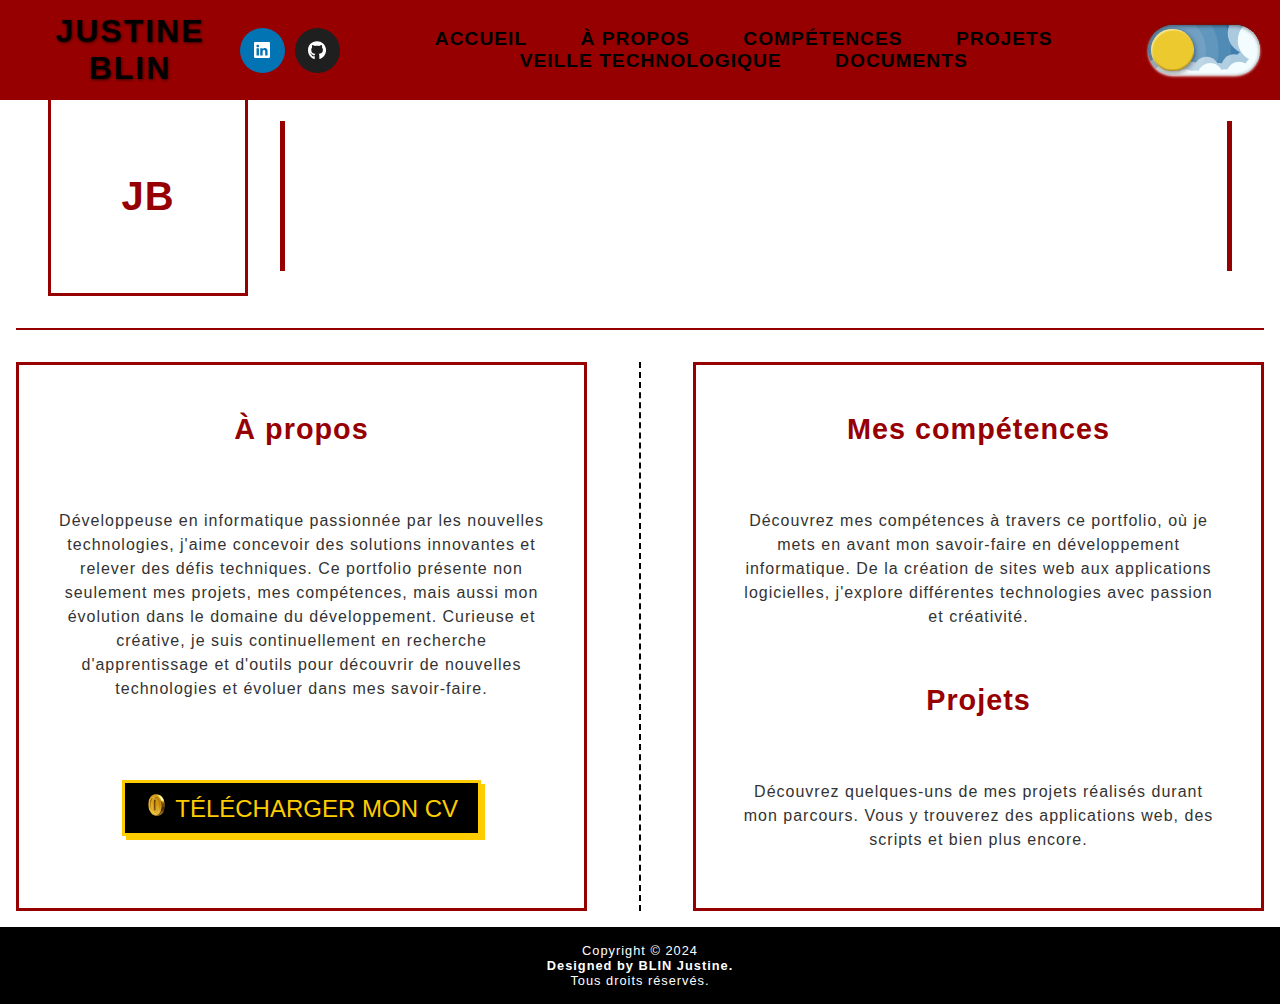
<file: index.html>
<!--    ===============================    -->
<!--    | * Nom du projet : Portfolio |    -->
<!--    | * Création : Juin 2024      |    -->
<!--    | * Auteur : Justine BLIN     |    -->
<!--    ===============================    -->

<!DOCTYPE html>
<html lang="fr">

<head>
    <meta charset="UTF-8">
    <meta http-equiv="X-UA-Compatible" content="IE=edge">
    <meta name="viewport" content="width=device-width, initial-scale=1.0">
    <meta name="description" content="Portfolio Justine BLIN BTS SIO">
    <meta name="keywords"
        content="resume, cv, portfolio, personal, developer, designer, modern, web, bts, sio, slam, portfolio bts, portfolio bts sio, portfolio bts sio slam, portfolio bts sio sisr, bts, brevet, de, technicien, supérieur, services, informatiques, aux, organisations, lycée, bts sio, sio, option, slam, solutions logicielles et applications métiers, logiciels, applications, développement, justine, blin, justine blin">
    <meta name="author" content="Justine BLIN">
    <meta name="theme-color" content="#a90000">

    <!-- Liens CSS -->
    <link rel="stylesheet" href="CSS/portfolio_style.css" media="all" rel="stylesheet" type="text/css">
    <link rel="stylesheet" href="CSS/accueil_style.css" media="all" rel="stylesheet" type="text/css">
    <!-- A compléter -->

    <title>Portfolio | Justine BLIN</title>

    <!-- Lien logo -->
    <!-- <img src="Images/Logo."> A compléter -->
    <!-- <link rel="shortcut icon" type="image/x-icon" href="Images/Logo." alt="Logo Justine BLIN"> A compléter -->

    <!-- Liens bibliothèques -->
    <link rel="stylesheet" href="https://cdnjs.cloudflare.com/ajax/libs/font-awesome/6.0.0-beta3/css/all.min.css">
    <link href="https://fonts.googleapis.com/css?family=Raleway:200,100,400" rel="stylesheet" type="text/css" />

</head>

<body>
    <!-- En-tête -->
    <header>
        <!-- Logo -->
        <!-- <img src="../Images/Logo." alt="Logo Justine BLIN"> A compléter -->
        <a class="titreNom" href="index.html">Justine BLIN</a>

        <!-- Conteneur des boutons réseaux sociaux -->
        <div class="reseaux">
            <!-- From Uiverse.io by wilsondesouza -->
            <a href="https://www.linkedin.com/in/justine-blin-a88600292" target="_blank">
                <button class="btnReseaux" id="linkedin">
                    <svg class="svgIcon" viewBox="0 0 16 16" height="16" width="16" xmlns="http://www.w3.org/2000/svg">
                        <path
                            d="M0 1.146C0 .513.526 0 1.175 0h13.65C15.474 0 16 .513 16 1.146v13.708c0 .633-.526 1.146-1.175 1.146H1.175C.526 16 0 15.487 0 14.854zm4.943 12.248V6.169H2.542v7.225zm-1.2-8.212c.837 0 1.358-.554 1.358-1.248-.015-.709-.52-1.248-1.342-1.248S2.4 3.226 2.4 3.934c0 .694.521 1.248 1.327 1.248zm4.908 8.212V9.359c0-.216.016-.432.08-.586.173-.431.568-.878 1.232-.878.869 0 1.216.662 1.216 1.634v3.865h2.401V9.25c0-2.22-1.184-3.252-2.764-3.252-1.274 0-1.845.7-2.165 1.193v.025h-.016l.016-.025V6.169h-2.4c.03.678 0 7.225 0 7.225z">
                        </path>
                    </svg>
                    <span class="text">LinkedIn</span>
                </button>
            </a>
            <!-- From Uiverse.io by vinodjangid07 -->
            <a href="https://github.com/JustineB24" target="_blank">
                <button class="btnReseaux" id="github">
                    <svg class="svgIcon" viewBox="0 0 496 512" height="1.4em" xmlns="http://www.w3.org/2000/svg">
                        <path
                            d="M165.9 397.4c0 2-2.3 3.6-5.2 3.6-3.3.3-5.6-1.3-5.6-3.6 0-2 2.3-3.6 5.2-3.6 3-.3 5.6 1.3 5.6 3.6zm-31.1-4.5c-.7 2 1.3 4.3 4.3 4.9 2.6 1 5.6 0 6.2-2s-1.3-4.3-4.3-5.2c-2.6-.7-5.5.3-6.2 2.3zm44.2-1.7c-2.9.7-4.9 2.6-4.6 4.9.3 2 2.9 3.3 5.9 2.6 2.9-.7 4.9-2.6 4.6-4.6-.3-1.9-3-3.2-5.9-2.9zM244.8 8C106.1 8 0 113.3 0 252c0 110.9 69.8 205.8 169.5 239.2 12.8 2.3 17.3-5.6 17.3-12.1 0-6.2-.3-40.4-.3-61.4 0 0-70 15-84.7-29.8 0 0-11.4-29.1-27.8-36.6 0 0-22.9-15.7 1.6-15.4 0 0 24.9 2 38.6 25.8 21.9 38.6 58.6 27.5 72.9 20.9 2.3-16 8.8-27.1 16-33.7-55.9-6.2-112.3-14.3-112.3-110.5 0-27.5 7.6-41.3 23.6-58.9-2.6-6.5-11.1-33.3 2.6-67.9 20.9-6.5 69 27 69 27 20-5.6 41.5-8.5 62.8-8.5s42.8 2.9 62.8 8.5c0 0 48.1-33.6 69-27 13.7 34.7 5.2 61.4 2.6 67.9 16 17.7 25.8 31.5 25.8 58.9 0 96.5-58.9 104.2-114.8 110.5 9.2 7.9 17 22.9 17 46.4 0 33.7-.3 75.4-.3 83.6 0 6.5 4.6 14.4 17.3 12.1C428.2 457.8 496 362.9 496 252 496 113.3 383.5 8 244.8 8zM97.2 352.9c-1.3 1-1 3.3.7 5.2 1.6 1.6 3.9 2.3 5.2 1 1.3-1 1-3.3-.7-5.2-1.6-1.6-3.9-2.3-5.2-1zm-10.8-8.1c-.7 1.3.3 2.9 2.3 3.9 1.6 1 3.6.7 4.3-.7.7-1.3-.3-2.9-2.3-3.9-2-.6-3.6-.3-4.3.7zm32.4 35.6c-1.6 1.3-1 4.3 1.3 6.2 2.3 2.3 5.2 2.6 6.5 1 1.3-1.3.7-4.3-1.3-6.2-2.2-2.3-5.2-2.6-6.5-1zm-11.4-14.7c-1.6 1-1.6 3.6 0 5.9 1.6 2.3 4.3 3.3 5.6 2.3 1.6-1.3 1.6-3.9 0-6.2-1.4-2.3-4-3.3-5.6-2z">
                        </path>
                    </svg>
                    <span class="text">Github</span>
                </button>
            </a>
        </div>

        <!-- Menu de navigation -->
        <nav class="menu">
            <b>
                <ul class="nav-menu">
                    <li class="menu-item"><a class="onglet" href="index.html">Accueil</a></li>
                    <li class="menu-item"><a class="onglet" href="HTML/apropos.html">À propos</a></li>
                    <li class="menu-item"><a class="onglet" href="HTML/competences.html">Compétences</a></li>
                    <li class="menu-item"><a class="onglet" href="HTML/projets.html">Projets</a></li>
                    <li class="menu-item"><a class="onglet" href="HTML/veille.html">Veille Technologique</a></li>
                    <li class="menu-item"><a class="onglet" href="HTML/documents.html">Documents</a></li>
                </ul>
            </b>
        </nav>
        <!-- Bouton menu mobile -->
        <!-- <button type="button" class="mobile-nav-toggle d-xl-none"><i class="icofont-navigation-menu"></i></button> -->
        <!-- Fin menu -->

        <!-- From Uiverse.io by Galahhad -->
        <label class="theme-switch">
            <input type="checkbox" class="theme-switch__checkbox">
            <div class="theme-switch__container">
                <div class="theme-switch__clouds"></div>
                <div class="theme-switch__stars-container">
                    <svg xmlns="http://www.w3.org/2000/svg" viewBox="0 0 144 55" fill="none">
                        <path fill-rule="evenodd" clip-rule="evenodd"
                            d="M135.831 3.00688C135.055 3.85027 134.111 4.29946 133 4.35447C134.111 4.40947 135.055 4.85867 135.831 5.71123C136.607 6.55462 136.996 7.56303 136.996 8.72727C136.996 7.95722 137.172 7.25134 137.525 6.59129C137.886 5.93124 138.372 5.39954 138.98 5.00535C139.598 4.60199 140.268 4.39114 141 4.35447C139.88 4.2903 138.936 3.85027 138.16 3.00688C137.384 2.16348 136.996 1.16425 136.996 0C136.996 1.16425 136.607 2.16348 135.831 3.00688ZM31 23.3545C32.1114 23.2995 33.0551 22.8503 33.8313 22.0069C34.6075 21.1635 34.9956 20.1642 34.9956 19C34.9956 20.1642 35.3837 21.1635 36.1599 22.0069C36.9361 22.8503 37.8798 23.2903 39 23.3545C38.2679 23.3911 37.5976 23.602 36.9802 24.0053C36.3716 24.3995 35.8864 24.9312 35.5248 25.5913C35.172 26.2513 34.9956 26.9572 34.9956 27.7273C34.9956 26.563 34.6075 25.5546 33.8313 24.7112C33.0551 23.8587 32.1114 23.4095 31 23.3545ZM0 36.3545C1.11136 36.2995 2.05513 35.8503 2.83131 35.0069C3.6075 34.1635 3.99559 33.1642 3.99559 32C3.99559 33.1642 4.38368 34.1635 5.15987 35.0069C5.93605 35.8503 6.87982 36.2903 8 36.3545C7.26792 36.3911 6.59757 36.602 5.98015 37.0053C5.37155 37.3995 4.88644 37.9312 4.52481 38.5913C4.172 39.2513 3.99559 39.9572 3.99559 40.7273C3.99559 39.563 3.6075 38.5546 2.83131 37.7112C2.05513 36.8587 1.11136 36.4095 0 36.3545ZM56.8313 24.0069C56.0551 24.8503 55.1114 25.2995 54 25.3545C55.1114 25.4095 56.0551 25.8587 56.8313 26.7112C57.6075 27.5546 57.9956 28.563 57.9956 29.7273C57.9956 28.9572 58.172 28.2513 58.5248 27.5913C58.8864 26.9312 59.3716 26.3995 59.9802 26.0053C60.5976 25.602 61.2679 25.3911 62 25.3545C60.8798 25.2903 59.9361 24.8503 59.1599 24.0069C58.3837 23.1635 57.9956 22.1642 57.9956 21C57.9956 22.1642 57.6075 23.1635 56.8313 24.0069ZM81 25.3545C82.1114 25.2995 83.0551 24.8503 83.8313 24.0069C84.6075 23.1635 84.9956 22.1642 84.9956 21C84.9956 22.1642 85.3837 23.1635 86.1599 24.0069C86.9361 24.8503 87.8798 25.2903 89 25.3545C88.2679 25.3911 87.5976 25.602 86.9802 26.0053C86.3716 26.3995 85.8864 26.9312 85.5248 27.5913C85.172 28.2513 84.9956 28.9572 84.9956 29.7273C84.9956 28.563 84.6075 27.5546 83.8313 26.7112C83.0551 25.8587 82.1114 25.4095 81 25.3545ZM136 36.3545C137.111 36.2995 138.055 35.8503 138.831 35.0069C139.607 34.1635 139.996 33.1642 139.996 32C139.996 33.1642 140.384 34.1635 141.16 35.0069C141.936 35.8503 142.88 36.2903 144 36.3545C143.268 36.3911 142.598 36.602 141.98 37.0053C141.372 37.3995 140.886 37.9312 140.525 38.5913C140.172 39.2513 139.996 39.9572 139.996 40.7273C139.996 39.563 139.607 38.5546 138.831 37.7112C138.055 36.8587 137.111 36.4095 136 36.3545ZM101.831 49.0069C101.055 49.8503 100.111 50.2995 99 50.3545C100.111 50.4095 101.055 50.8587 101.831 51.7112C102.607 52.5546 102.996 53.563 102.996 54.7273C102.996 53.9572 103.172 53.2513 103.525 52.5913C103.886 51.9312 104.372 51.3995 104.98 51.0053C105.598 50.602 106.268 50.3911 107 50.3545C105.88 50.2903 104.936 49.8503 104.16 49.0069C103.384 48.1635 102.996 47.1642 102.996 46C102.996 47.1642 102.607 48.1635 101.831 49.0069Z"
                            fill="currentColor"></path>
                    </svg>
                </div>
                <div class="theme-switch__circle-container">
                    <div class="theme-switch__sun-moon-container">
                        <div class="theme-switch__moon">
                            <div class="theme-switch__spot"></div>
                            <div class="theme-switch__spot"></div>
                            <div class="theme-switch__spot"></div>
                        </div>
                    </div>
                </div>
            </div>
        </label>
    </header>
    <!-- Fin en-tête -->

    <!-- Contenu principal -->
    <main>
        <!-- Message de bienvenue -->
        <section class="welcome-banner">
            <div class="logo-box">JB</div>
            <div class="vertical-line"></div>
            <div class="welcome-text">
                <h1 class="glitch">
                    <span class="txt-rotate" data-period="2000"
                        data-rotate='[ "Bienvenue sur mon portfolio !", "Découvrez mes projets.", "Explorez mon univers.", "Bonne visite !"]'></span>
                </h1>
            </div>
            <div class="vertical-line"></div>
        </section>

        <section class="content-container">
            <!-- Présentation -->
            <div class="content-box">
                <h2 class="content-title">À propos</h2>
                <p>Développeuse en informatique passionnée par les nouvelles technologies, j'aime concevoir des
                    solutions innovantes et relever des défis techniques. Ce portfolio présente non seulement mes
                    projets, mes compétences, mais aussi mon évolution dans le domaine du développement. Curieuse et
                    créative, je suis continuellement en recherche d'apprentissage et d'outils pour découvrir de
                    nouvelles technologies et évoluer dans mes savoir-faire.
                </p>
                <a href="cv_blin_justine.pdf" download target="_blank">
                    <button class="btn" onclick="playSound()"><img class="piece" src="Images/piece_mario.png">
                        Télécharger mon CV</button>
                </a>
            </div>

            <!-- Ligne de séparation -->
            <div class="container-line-dashed">
                <div class="vertical-line-dashed"></div>
            </div>


            <section class="content-box">
                <!-- Compétences -->
                <h2 class="content-title">Mes compétences</h2>
                <p>Découvrez mes compétences à travers ce portfolio, où je mets en avant mon savoir-faire en
                    développement informatique. De la création de sites web aux applications logicielles, j'explore
                    différentes technologies avec passion et créativité.
                </p>
                <!-- Projets -->
                <h2 class="content-title">Projets</h2>
                <p>Découvrez quelques-uns de mes projets réalisés durant mon parcours. Vous y trouverez des applications
                    web, des scripts et bien plus encore.</p>
            </section>
        </section>
        <script src="JS/anim-bienvenue.js"></script>
    </main>

    <!-- Bas de page copyright -->
    <footer id="footer">
        <div id="copyright">
            Copyright &copy; 2024 <strong><br> Designed by BLIN Justine. </strong>
        </div>
        <div id="credits">
            Tous droits réservés.
        </div>
    </footer>
    <script src="JS/theme.js"></script>
</body>

</html>
</file>
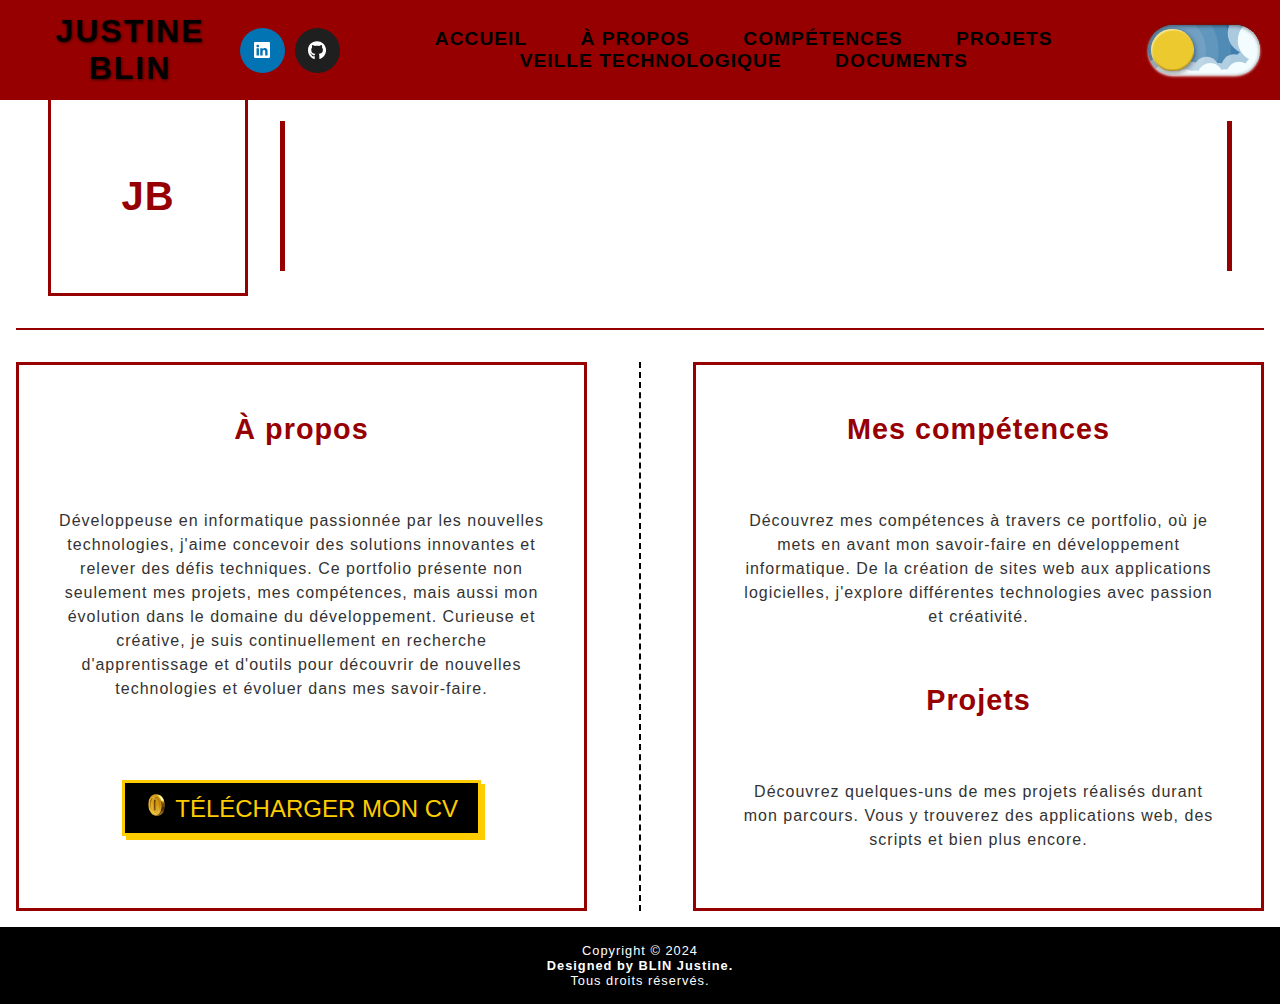
<file: HTML/index.html>
<!--    ===============================    -->
<!--    | * Nom du projet : Portfolio |    -->
<!--    | * Création : Juin 2024      |    -->
<!--    | * Auteur : Justine BLIN     |    -->
<!--    ===============================    -->

<!DOCTYPE html>
<html lang="fr">

<head>
    <meta charset="UTF-8">
    <meta http-equiv="X-UA-Compatible" content="IE=edge">
    <meta name="viewport" content="width=device-width, initial-scale=1.0">
    <meta name="description" content="Portfolio Justine BLIN BTS SIO">
    <meta name="keywords"
        content="resume, cv, portfolio, personal, developer, designer, modern, web, bts, sio, slam, portfolio bts, portfolio bts sio, portfolio bts sio slam, portfolio bts sio sisr, bts, brevet, de, technicien, supérieur, services, informatiques, aux, organisations, lycée, bts sio, sio, option, slam, solutions logicielles et applications métiers, logiciels, applications, développement, justine, blin, justine blin">
    <meta name="author" content="Justine BLIN">
    <meta name="theme-color" content="#a90000">

    <!-- Liens CSS -->
    <link rel="stylesheet" href="../CSS/portfolio_style.css" media="all" rel="stylesheet" type="text/css">
    <link rel="stylesheet" href="../CSS/accueil_style.css" media="all" rel="stylesheet" type="text/css">
    <!-- A compléter -->

    <title>Portfolio | Justine BLIN</title>

    <!-- Lien logo -->
    <!-- <img src="../Images/Logo."> A compléter -->
    <!-- <link rel="shortcut icon" type="image/x-icon" href="../Images/Logo." alt="Logo Justine BLIN"> A compléter -->

    <!-- Liens bibliothèques -->
    <link rel="stylesheet" href="https://cdnjs.cloudflare.com/ajax/libs/font-awesome/6.0.0-beta3/css/all.min.css">
    <link href="https://fonts.googleapis.com/css?family=Raleway:200,100,400" rel="stylesheet" type="text/css" />

</head>

<body>
    <!-- En-tête -->
    <header>
        <!-- Logo -->
        <!-- <img src="../Images/Logo." alt="Logo Justine BLIN"> A compléter -->
        <a class="titreNom" href="../HTML/index.html">Justine BLIN</a>

        <!-- Conteneur des boutons réseaux sociaux -->
        <div class="reseaux">
            <!-- From Uiverse.io by wilsondesouza -->
            <a href="https://www.linkedin.com/in/justine-blin-a88600292" target="_blank">
                <button class="btnReseaux" id="linkedin">
                    <svg class="svgIcon" viewBox="0 0 16 16" height="16" width="16" xmlns="http://www.w3.org/2000/svg">
                        <path
                            d="M0 1.146C0 .513.526 0 1.175 0h13.65C15.474 0 16 .513 16 1.146v13.708c0 .633-.526 1.146-1.175 1.146H1.175C.526 16 0 15.487 0 14.854zm4.943 12.248V6.169H2.542v7.225zm-1.2-8.212c.837 0 1.358-.554 1.358-1.248-.015-.709-.52-1.248-1.342-1.248S2.4 3.226 2.4 3.934c0 .694.521 1.248 1.327 1.248zm4.908 8.212V9.359c0-.216.016-.432.08-.586.173-.431.568-.878 1.232-.878.869 0 1.216.662 1.216 1.634v3.865h2.401V9.25c0-2.22-1.184-3.252-2.764-3.252-1.274 0-1.845.7-2.165 1.193v.025h-.016l.016-.025V6.169h-2.4c.03.678 0 7.225 0 7.225z">
                        </path>
                    </svg>
                    <span class="text">LinkedIn</span>
                </button>
            </a>
            <!-- From Uiverse.io by vinodjangid07 -->
            <a href="https://github.com/JustineB24" target="_blank">
                <button class="btnReseaux" id="github">
                    <svg class="svgIcon" viewBox="0 0 496 512" height="1.4em" xmlns="http://www.w3.org/2000/svg">
                        <path
                            d="M165.9 397.4c0 2-2.3 3.6-5.2 3.6-3.3.3-5.6-1.3-5.6-3.6 0-2 2.3-3.6 5.2-3.6 3-.3 5.6 1.3 5.6 3.6zm-31.1-4.5c-.7 2 1.3 4.3 4.3 4.9 2.6 1 5.6 0 6.2-2s-1.3-4.3-4.3-5.2c-2.6-.7-5.5.3-6.2 2.3zm44.2-1.7c-2.9.7-4.9 2.6-4.6 4.9.3 2 2.9 3.3 5.9 2.6 2.9-.7 4.9-2.6 4.6-4.6-.3-1.9-3-3.2-5.9-2.9zM244.8 8C106.1 8 0 113.3 0 252c0 110.9 69.8 205.8 169.5 239.2 12.8 2.3 17.3-5.6 17.3-12.1 0-6.2-.3-40.4-.3-61.4 0 0-70 15-84.7-29.8 0 0-11.4-29.1-27.8-36.6 0 0-22.9-15.7 1.6-15.4 0 0 24.9 2 38.6 25.8 21.9 38.6 58.6 27.5 72.9 20.9 2.3-16 8.8-27.1 16-33.7-55.9-6.2-112.3-14.3-112.3-110.5 0-27.5 7.6-41.3 23.6-58.9-2.6-6.5-11.1-33.3 2.6-67.9 20.9-6.5 69 27 69 27 20-5.6 41.5-8.5 62.8-8.5s42.8 2.9 62.8 8.5c0 0 48.1-33.6 69-27 13.7 34.7 5.2 61.4 2.6 67.9 16 17.7 25.8 31.5 25.8 58.9 0 96.5-58.9 104.2-114.8 110.5 9.2 7.9 17 22.9 17 46.4 0 33.7-.3 75.4-.3 83.6 0 6.5 4.6 14.4 17.3 12.1C428.2 457.8 496 362.9 496 252 496 113.3 383.5 8 244.8 8zM97.2 352.9c-1.3 1-1 3.3.7 5.2 1.6 1.6 3.9 2.3 5.2 1 1.3-1 1-3.3-.7-5.2-1.6-1.6-3.9-2.3-5.2-1zm-10.8-8.1c-.7 1.3.3 2.9 2.3 3.9 1.6 1 3.6.7 4.3-.7.7-1.3-.3-2.9-2.3-3.9-2-.6-3.6-.3-4.3.7zm32.4 35.6c-1.6 1.3-1 4.3 1.3 6.2 2.3 2.3 5.2 2.6 6.5 1 1.3-1.3.7-4.3-1.3-6.2-2.2-2.3-5.2-2.6-6.5-1zm-11.4-14.7c-1.6 1-1.6 3.6 0 5.9 1.6 2.3 4.3 3.3 5.6 2.3 1.6-1.3 1.6-3.9 0-6.2-1.4-2.3-4-3.3-5.6-2z">
                        </path>
                    </svg>
                    <span class="text">Github</span>
                </button>
            </a>
        </div>

        <!-- Menu de navigation -->
        <nav class="menu">
            <b>
                <ul class="nav-menu">
                    <li class="menu-item"><a class="onglet" href="index.html">Accueil</a></li>
                    <li class="menu-item"><a class="onglet" href="apropos.html">À propos</a></li>
                    <li class="menu-item"><a class="onglet" href="competences.html">Compétences</a></li>
                    <li class="menu-item"><a class="onglet" href="projets.html">Projets</a></li>
                    <li class="menu-item"><a class="onglet" href="veille.html">Veille Technologique</a></li>
                    <li class="menu-item"><a class="onglet" href="documents.html">Documents</a></li>
                </ul>
            </b>
        </nav>
        <!-- Bouton menu mobile -->
        <!-- <button type="button" class="mobile-nav-toggle d-xl-none"><i class="icofont-navigation-menu"></i></button> -->
        <!-- Fin menu -->

        <!-- From Uiverse.io by Galahhad -->
        <label class="theme-switch">
            <input type="checkbox" class="theme-switch__checkbox">
            <div class="theme-switch__container">
                <div class="theme-switch__clouds"></div>
                <div class="theme-switch__stars-container">
                    <svg xmlns="http://www.w3.org/2000/svg" viewBox="0 0 144 55" fill="none">
                        <path fill-rule="evenodd" clip-rule="evenodd"
                            d="M135.831 3.00688C135.055 3.85027 134.111 4.29946 133 4.35447C134.111 4.40947 135.055 4.85867 135.831 5.71123C136.607 6.55462 136.996 7.56303 136.996 8.72727C136.996 7.95722 137.172 7.25134 137.525 6.59129C137.886 5.93124 138.372 5.39954 138.98 5.00535C139.598 4.60199 140.268 4.39114 141 4.35447C139.88 4.2903 138.936 3.85027 138.16 3.00688C137.384 2.16348 136.996 1.16425 136.996 0C136.996 1.16425 136.607 2.16348 135.831 3.00688ZM31 23.3545C32.1114 23.2995 33.0551 22.8503 33.8313 22.0069C34.6075 21.1635 34.9956 20.1642 34.9956 19C34.9956 20.1642 35.3837 21.1635 36.1599 22.0069C36.9361 22.8503 37.8798 23.2903 39 23.3545C38.2679 23.3911 37.5976 23.602 36.9802 24.0053C36.3716 24.3995 35.8864 24.9312 35.5248 25.5913C35.172 26.2513 34.9956 26.9572 34.9956 27.7273C34.9956 26.563 34.6075 25.5546 33.8313 24.7112C33.0551 23.8587 32.1114 23.4095 31 23.3545ZM0 36.3545C1.11136 36.2995 2.05513 35.8503 2.83131 35.0069C3.6075 34.1635 3.99559 33.1642 3.99559 32C3.99559 33.1642 4.38368 34.1635 5.15987 35.0069C5.93605 35.8503 6.87982 36.2903 8 36.3545C7.26792 36.3911 6.59757 36.602 5.98015 37.0053C5.37155 37.3995 4.88644 37.9312 4.52481 38.5913C4.172 39.2513 3.99559 39.9572 3.99559 40.7273C3.99559 39.563 3.6075 38.5546 2.83131 37.7112C2.05513 36.8587 1.11136 36.4095 0 36.3545ZM56.8313 24.0069C56.0551 24.8503 55.1114 25.2995 54 25.3545C55.1114 25.4095 56.0551 25.8587 56.8313 26.7112C57.6075 27.5546 57.9956 28.563 57.9956 29.7273C57.9956 28.9572 58.172 28.2513 58.5248 27.5913C58.8864 26.9312 59.3716 26.3995 59.9802 26.0053C60.5976 25.602 61.2679 25.3911 62 25.3545C60.8798 25.2903 59.9361 24.8503 59.1599 24.0069C58.3837 23.1635 57.9956 22.1642 57.9956 21C57.9956 22.1642 57.6075 23.1635 56.8313 24.0069ZM81 25.3545C82.1114 25.2995 83.0551 24.8503 83.8313 24.0069C84.6075 23.1635 84.9956 22.1642 84.9956 21C84.9956 22.1642 85.3837 23.1635 86.1599 24.0069C86.9361 24.8503 87.8798 25.2903 89 25.3545C88.2679 25.3911 87.5976 25.602 86.9802 26.0053C86.3716 26.3995 85.8864 26.9312 85.5248 27.5913C85.172 28.2513 84.9956 28.9572 84.9956 29.7273C84.9956 28.563 84.6075 27.5546 83.8313 26.7112C83.0551 25.8587 82.1114 25.4095 81 25.3545ZM136 36.3545C137.111 36.2995 138.055 35.8503 138.831 35.0069C139.607 34.1635 139.996 33.1642 139.996 32C139.996 33.1642 140.384 34.1635 141.16 35.0069C141.936 35.8503 142.88 36.2903 144 36.3545C143.268 36.3911 142.598 36.602 141.98 37.0053C141.372 37.3995 140.886 37.9312 140.525 38.5913C140.172 39.2513 139.996 39.9572 139.996 40.7273C139.996 39.563 139.607 38.5546 138.831 37.7112C138.055 36.8587 137.111 36.4095 136 36.3545ZM101.831 49.0069C101.055 49.8503 100.111 50.2995 99 50.3545C100.111 50.4095 101.055 50.8587 101.831 51.7112C102.607 52.5546 102.996 53.563 102.996 54.7273C102.996 53.9572 103.172 53.2513 103.525 52.5913C103.886 51.9312 104.372 51.3995 104.98 51.0053C105.598 50.602 106.268 50.3911 107 50.3545C105.88 50.2903 104.936 49.8503 104.16 49.0069C103.384 48.1635 102.996 47.1642 102.996 46C102.996 47.1642 102.607 48.1635 101.831 49.0069Z"
                            fill="currentColor"></path>
                    </svg>
                </div>
                <div class="theme-switch__circle-container">
                    <div class="theme-switch__sun-moon-container">
                        <div class="theme-switch__moon">
                            <div class="theme-switch__spot"></div>
                            <div class="theme-switch__spot"></div>
                            <div class="theme-switch__spot"></div>
                        </div>
                    </div>
                </div>
            </div>
        </label>
    </header>
    <!-- Fin en-tête -->

    <!-- Contenu principal -->
    <main>
        <!-- Message de bienvenue -->
        <section class="welcome-banner">
            <div class="logo-box">JB</div>
            <div class="vertical-line"></div>
            <div class="welcome-text">
                <h1 class="glitch">
                    <span class="txt-rotate" data-period="2000"
                        data-rotate='[ "Bienvenue sur mon portfolio !", "Découvrez mes projets.", "Explorez mon univers.", "Bonne visite !"]'></span>
                </h1>
            </div>
            <div class="vertical-line"></div>
        </section>

        <section class="content-container">
            <!-- Présentation -->
            <div class="content-box">
                <h2 class="content-title">À propos</h2>
                <p>Développeuse en informatique passionnée par les nouvelles technologies, j'aime concevoir des
                    solutions innovantes et relever des défis techniques. Ce portfolio présente non seulement mes
                    projets, mes compétences, mais aussi mon évolution dans le domaine du développement. Curieuse et
                    créative, je suis continuellement en recherche d'apprentissage et d'outils pour découvrir de
                    nouvelles technologies et évoluer dans mes savoir-faire.
                </p>
                <a href="../cv_blin_justine.pdf" download target="_blank">
                    <button class="btn" onclick="playSound()"><img class="piece" src="../Images/piece_mario.png">
                        Télécharger mon CV</button>
                </a>
            </div>

            <!-- Ligne de séparation -->
            <div class="container-line-dashed">
                <div class="vertical-line-dashed"></div>
            </div>


            <section class="content-box">
                <!-- Compétences -->
                <h2 class="content-title">Mes compétences</h2>
                <p>Découvrez mes compétences à travers ce portfolio, où je mets en avant mon savoir-faire en
                    développement informatique. De la création de sites web aux applications logicielles, j'explore
                    différentes technologies avec passion et créativité.
                </p>
                <!-- Projets -->
                <h2 class="content-title">Projets</h2>
                <p>Découvrez quelques-uns de mes projets réalisés durant mon parcours. Vous y trouverez des applications
                    web, des scripts et bien plus encore.</p>
            </section>
        </section>
        <script src="../JS/anim-bienvenue.js"></script>
    </main>

    <!-- Bas de page copyright -->
    <footer id="footer">
        <div id="copyright">
            Copyright &copy; 2024 <strong><br> Designed by BLIN Justine. </strong>
        </div>
        <div id="credits">
            Tous droits réservés.
        </div>
    </footer>
    <script src="../JS/theme.js"></script>
</body>

</html>
</file>
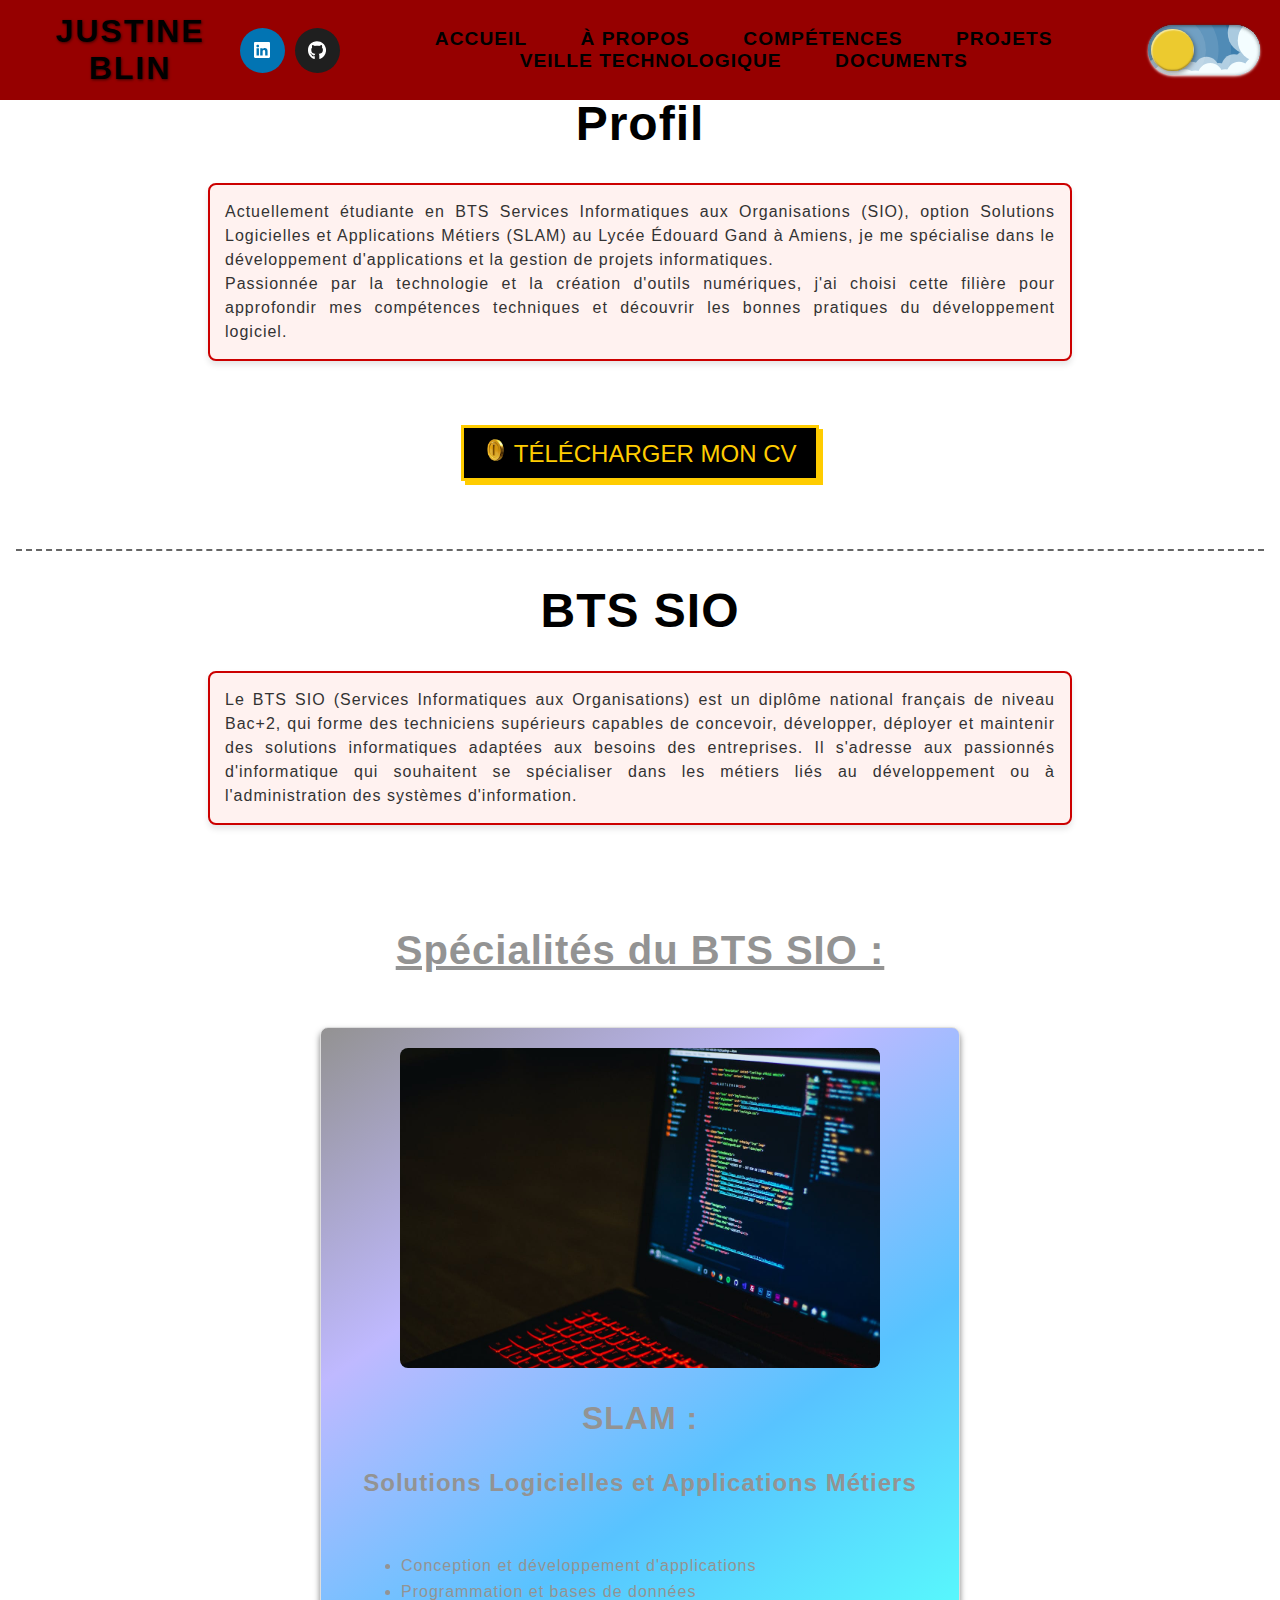
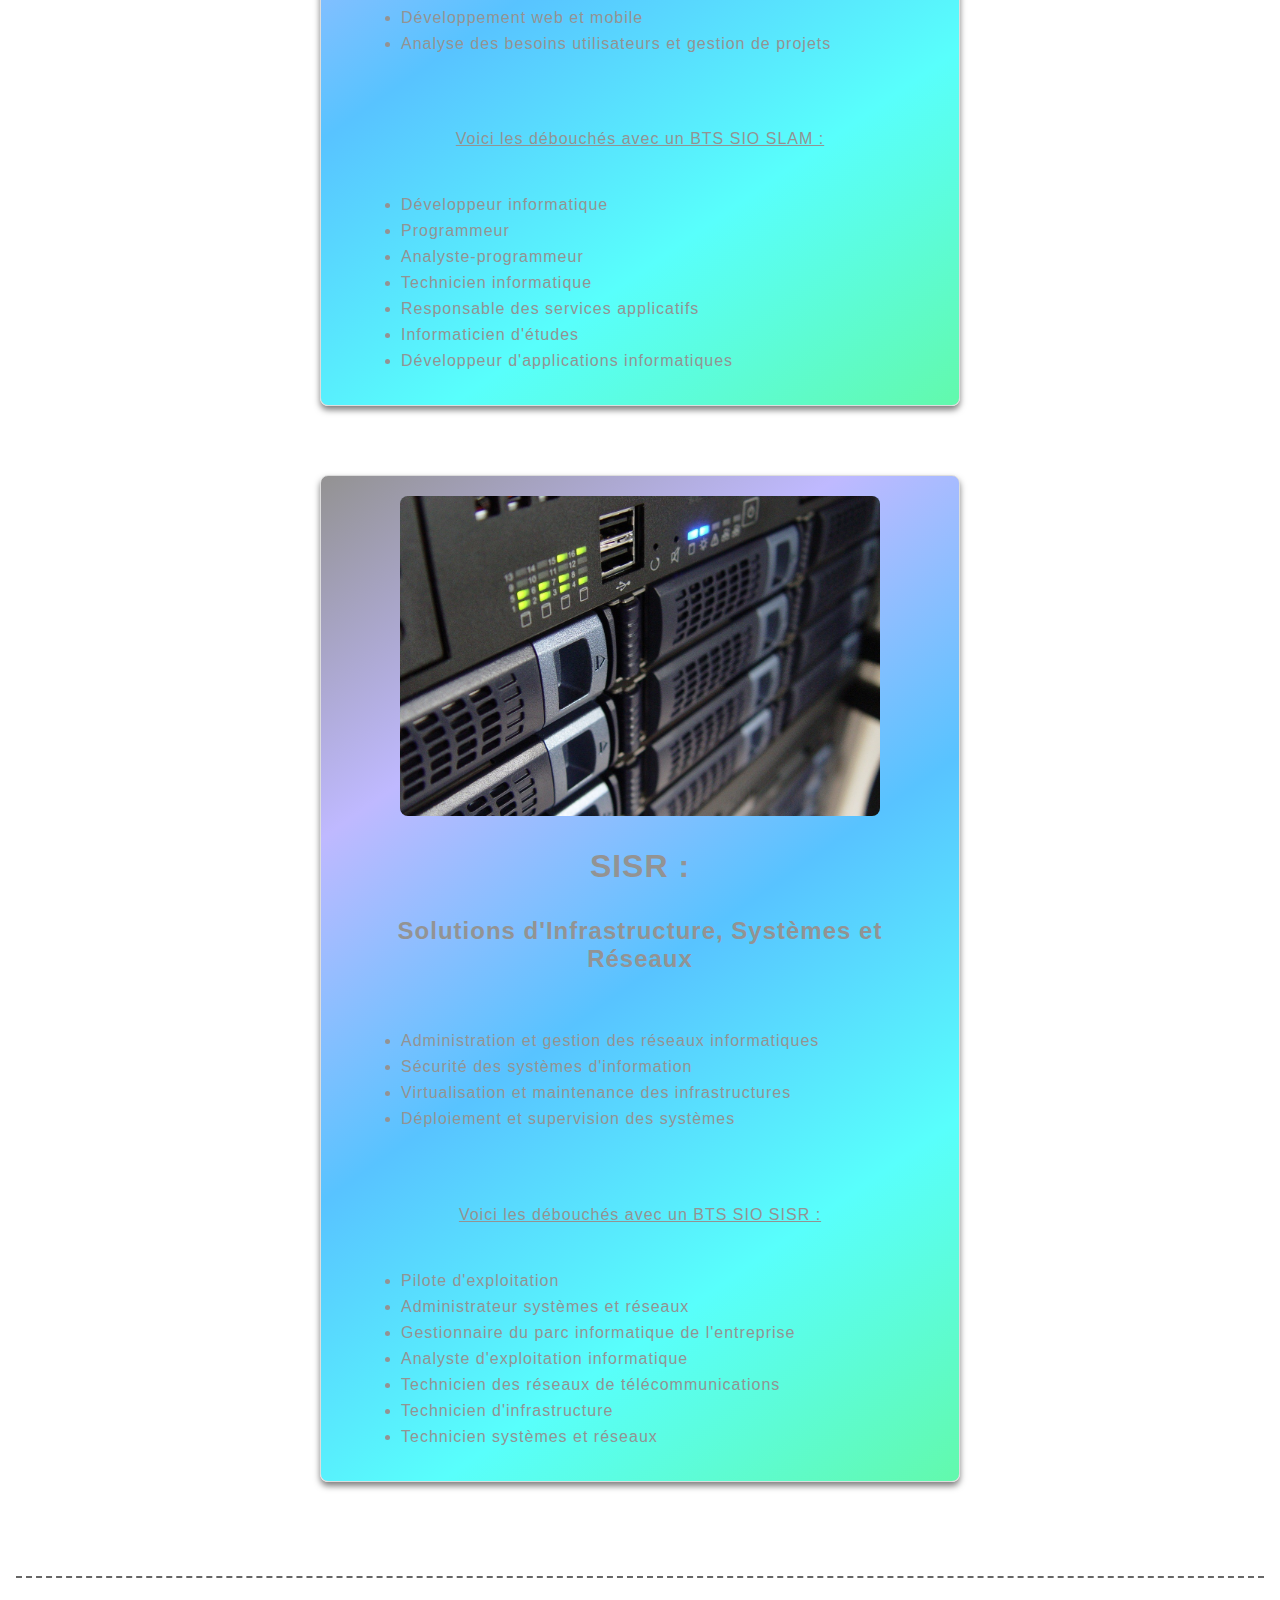
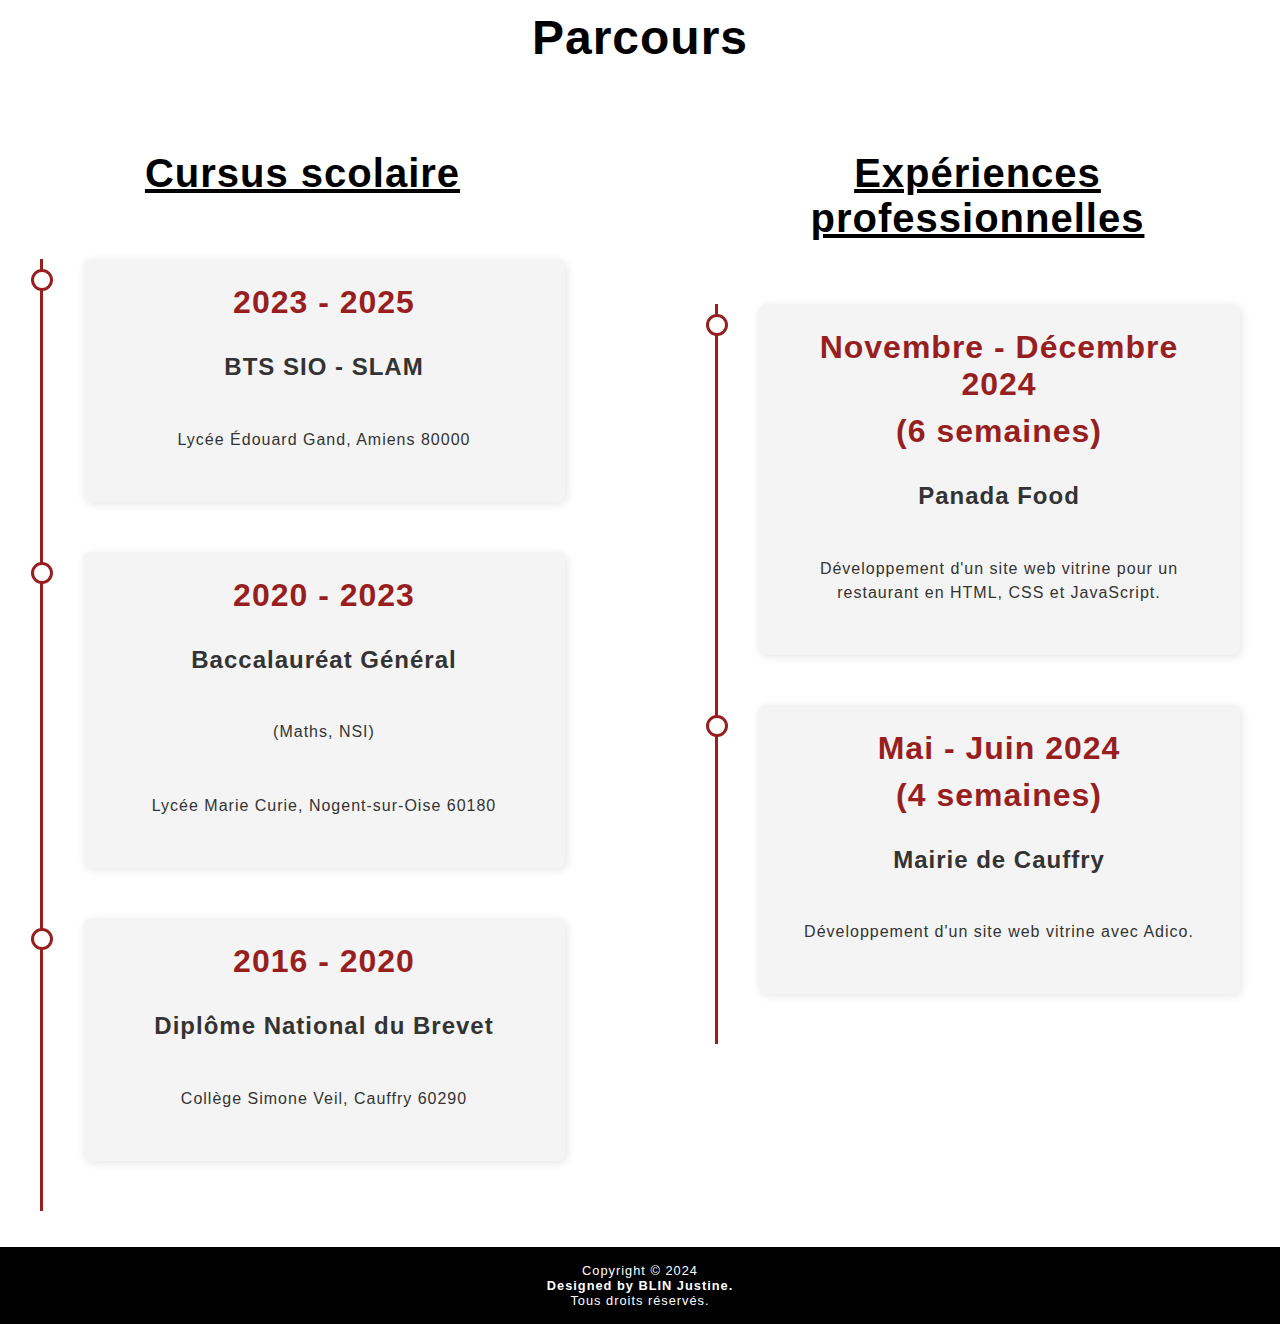
<file: HTML/apropos.html>
<!--    ===============================    -->
<!--    | * Nom du projet : Portfolio |    -->
<!--    | * Création : Juin 2024      |    -->
<!--    | * Auteur : Justine BLIN     |    -->
<!--    ===============================    -->

<!DOCTYPE html>
<html lang="fr">

<head>
    <meta charset="UTF-8">
    <meta http-equiv="X-UA-Compatible" content="IE=edge">
    <meta name="viewport" content="width=device-width, initial-scale=1.0">
    <meta name="description" content="Portfolio Justine BLIN BTS SIO">
    <meta name="keywords"
        content="resume, cv, portfolio, personal, developer, designer, modern, web, bts, sio, slam, portfolio bts, portfolio bts sio, portfolio bts sio slam, portfolio bts sio sisr, bts, brevet, de, technicien, supérieur, services, informatiques, aux, organisations, lycée, bts sio, sio, option, slam, solutions logicielles et applications métiers, logiciels, applications, développement, justine, blin, justine blin">
    <meta name="author" content="Justine BLIN">

    <!-- Liens CSS -->
    <link rel="stylesheet" href="../CSS/portfolio_style.css" media="all" rel="stylesheet" type="text/css" />
    <link rel="stylesheet" href="../CSS/apropos_style.css" media="all" rel="stylesheet" type="text/css">
    <!-- A compléter -->

    <title>Portfolio | À propos</title>

    <!-- Lien logo -->
    <!-- <img src="../Images/Logo."> A compléter -->
    <!-- <link rel="shortcut icon" type="image/x-icon" href="../Images/Logo." /> A compléter -->

</head>

<body>
    <!-- En-tête -->
    <header>
        <!-- Logo -->
        <!-- <img src="../Images/Logo." alt="Logo Justine BLIN"> A compléter -->
        <a class="titreNom" href="../index.html">Justine BLIN</a>

        <!-- Conteneur des boutons réseaux sociaux -->
        <div class="reseaux">
            <!-- From Uiverse.io by wilsondesouza -->
            <a href="https://www.linkedin.com/in/justine-blin-a88600292" target="_blank">
                <button class="btnReseaux" id="linkedin">
                    <svg class="svgIcon" viewBox="0 0 16 16" height="16" width="16" xmlns="http://www.w3.org/2000/svg">
                        <path
                            d="M0 1.146C0 .513.526 0 1.175 0h13.65C15.474 0 16 .513 16 1.146v13.708c0 .633-.526 1.146-1.175 1.146H1.175C.526 16 0 15.487 0 14.854zm4.943 12.248V6.169H2.542v7.225zm-1.2-8.212c.837 0 1.358-.554 1.358-1.248-.015-.709-.52-1.248-1.342-1.248S2.4 3.226 2.4 3.934c0 .694.521 1.248 1.327 1.248zm4.908 8.212V9.359c0-.216.016-.432.08-.586.173-.431.568-.878 1.232-.878.869 0 1.216.662 1.216 1.634v3.865h2.401V9.25c0-2.22-1.184-3.252-2.764-3.252-1.274 0-1.845.7-2.165 1.193v.025h-.016l.016-.025V6.169h-2.4c.03.678 0 7.225 0 7.225z">
                        </path>
                    </svg>
                    <span class="text">LinkedIn</span>
                </button>
            </a>
            <!-- From Uiverse.io by vinodjangid07 -->
            <a href="https://github.com/JustineB24" target="_blank">
                <button class="btnReseaux" id="github">
                    <svg class="svgIcon" viewBox="0 0 496 512" height="1.4em" xmlns="http://www.w3.org/2000/svg">
                        <path
                            d="M165.9 397.4c0 2-2.3 3.6-5.2 3.6-3.3.3-5.6-1.3-5.6-3.6 0-2 2.3-3.6 5.2-3.6 3-.3 5.6 1.3 5.6 3.6zm-31.1-4.5c-.7 2 1.3 4.3 4.3 4.9 2.6 1 5.6 0 6.2-2s-1.3-4.3-4.3-5.2c-2.6-.7-5.5.3-6.2 2.3zm44.2-1.7c-2.9.7-4.9 2.6-4.6 4.9.3 2 2.9 3.3 5.9 2.6 2.9-.7 4.9-2.6 4.6-4.6-.3-1.9-3-3.2-5.9-2.9zM244.8 8C106.1 8 0 113.3 0 252c0 110.9 69.8 205.8 169.5 239.2 12.8 2.3 17.3-5.6 17.3-12.1 0-6.2-.3-40.4-.3-61.4 0 0-70 15-84.7-29.8 0 0-11.4-29.1-27.8-36.6 0 0-22.9-15.7 1.6-15.4 0 0 24.9 2 38.6 25.8 21.9 38.6 58.6 27.5 72.9 20.9 2.3-16 8.8-27.1 16-33.7-55.9-6.2-112.3-14.3-112.3-110.5 0-27.5 7.6-41.3 23.6-58.9-2.6-6.5-11.1-33.3 2.6-67.9 20.9-6.5 69 27 69 27 20-5.6 41.5-8.5 62.8-8.5s42.8 2.9 62.8 8.5c0 0 48.1-33.6 69-27 13.7 34.7 5.2 61.4 2.6 67.9 16 17.7 25.8 31.5 25.8 58.9 0 96.5-58.9 104.2-114.8 110.5 9.2 7.9 17 22.9 17 46.4 0 33.7-.3 75.4-.3 83.6 0 6.5 4.6 14.4 17.3 12.1C428.2 457.8 496 362.9 496 252 496 113.3 383.5 8 244.8 8zM97.2 352.9c-1.3 1-1 3.3.7 5.2 1.6 1.6 3.9 2.3 5.2 1 1.3-1 1-3.3-.7-5.2-1.6-1.6-3.9-2.3-5.2-1zm-10.8-8.1c-.7 1.3.3 2.9 2.3 3.9 1.6 1 3.6.7 4.3-.7.7-1.3-.3-2.9-2.3-3.9-2-.6-3.6-.3-4.3.7zm32.4 35.6c-1.6 1.3-1 4.3 1.3 6.2 2.3 2.3 5.2 2.6 6.5 1 1.3-1.3.7-4.3-1.3-6.2-2.2-2.3-5.2-2.6-6.5-1zm-11.4-14.7c-1.6 1-1.6 3.6 0 5.9 1.6 2.3 4.3 3.3 5.6 2.3 1.6-1.3 1.6-3.9 0-6.2-1.4-2.3-4-3.3-5.6-2z">
                        </path>
                    </svg>
                    <span class="text">Github</span>
                </button>
            </a>
        </div>

        <!-- Menu de navigation -->
        <nav class="menu">
            <b>
                <ul class="nav-menu">
                    <li class="menu-item"><a class="onglet" href="../index.html">Accueil</a></li>
                    <li class="menu-item"><a class="onglet" href="apropos.html">À propos</a></li>
                    <li class="menu-item"><a class="onglet" href="competences.html">Compétences</a></li>
                    <li class="menu-item"><a class="onglet" href="projets.html">Projets</a></li>
                    <li class="menu-item"><a class="onglet" href="veille.html">Veille Technologique</a></li>
                    <li class="menu-item"><a class="onglet" href="documents.html">Documents</a></li>
                </ul>
            </b>
        </nav>
        <!-- Bouton menu mobile -->
        <!-- <button type="button" class="mobile-nav-toggle d-xl-none"><i class="icofont-navigation-menu"></i></button> -->
        <!-- Fin menu -->

        <!-- From Uiverse.io by Galahhad -->
        <label class="theme-switch">
            <input type="checkbox" class="theme-switch__checkbox">
            <div class="theme-switch__container">
                <div class="theme-switch__clouds"></div>
                <div class="theme-switch__stars-container">
                    <svg xmlns="http://www.w3.org/2000/svg" viewBox="0 0 144 55" fill="none">
                        <path fill-rule="evenodd" clip-rule="evenodd"
                            d="M135.831 3.00688C135.055 3.85027 134.111 4.29946 133 4.35447C134.111 4.40947 135.055 4.85867 135.831 5.71123C136.607 6.55462 136.996 7.56303 136.996 8.72727C136.996 7.95722 137.172 7.25134 137.525 6.59129C137.886 5.93124 138.372 5.39954 138.98 5.00535C139.598 4.60199 140.268 4.39114 141 4.35447C139.88 4.2903 138.936 3.85027 138.16 3.00688C137.384 2.16348 136.996 1.16425 136.996 0C136.996 1.16425 136.607 2.16348 135.831 3.00688ZM31 23.3545C32.1114 23.2995 33.0551 22.8503 33.8313 22.0069C34.6075 21.1635 34.9956 20.1642 34.9956 19C34.9956 20.1642 35.3837 21.1635 36.1599 22.0069C36.9361 22.8503 37.8798 23.2903 39 23.3545C38.2679 23.3911 37.5976 23.602 36.9802 24.0053C36.3716 24.3995 35.8864 24.9312 35.5248 25.5913C35.172 26.2513 34.9956 26.9572 34.9956 27.7273C34.9956 26.563 34.6075 25.5546 33.8313 24.7112C33.0551 23.8587 32.1114 23.4095 31 23.3545ZM0 36.3545C1.11136 36.2995 2.05513 35.8503 2.83131 35.0069C3.6075 34.1635 3.99559 33.1642 3.99559 32C3.99559 33.1642 4.38368 34.1635 5.15987 35.0069C5.93605 35.8503 6.87982 36.2903 8 36.3545C7.26792 36.3911 6.59757 36.602 5.98015 37.0053C5.37155 37.3995 4.88644 37.9312 4.52481 38.5913C4.172 39.2513 3.99559 39.9572 3.99559 40.7273C3.99559 39.563 3.6075 38.5546 2.83131 37.7112C2.05513 36.8587 1.11136 36.4095 0 36.3545ZM56.8313 24.0069C56.0551 24.8503 55.1114 25.2995 54 25.3545C55.1114 25.4095 56.0551 25.8587 56.8313 26.7112C57.6075 27.5546 57.9956 28.563 57.9956 29.7273C57.9956 28.9572 58.172 28.2513 58.5248 27.5913C58.8864 26.9312 59.3716 26.3995 59.9802 26.0053C60.5976 25.602 61.2679 25.3911 62 25.3545C60.8798 25.2903 59.9361 24.8503 59.1599 24.0069C58.3837 23.1635 57.9956 22.1642 57.9956 21C57.9956 22.1642 57.6075 23.1635 56.8313 24.0069ZM81 25.3545C82.1114 25.2995 83.0551 24.8503 83.8313 24.0069C84.6075 23.1635 84.9956 22.1642 84.9956 21C84.9956 22.1642 85.3837 23.1635 86.1599 24.0069C86.9361 24.8503 87.8798 25.2903 89 25.3545C88.2679 25.3911 87.5976 25.602 86.9802 26.0053C86.3716 26.3995 85.8864 26.9312 85.5248 27.5913C85.172 28.2513 84.9956 28.9572 84.9956 29.7273C84.9956 28.563 84.6075 27.5546 83.8313 26.7112C83.0551 25.8587 82.1114 25.4095 81 25.3545ZM136 36.3545C137.111 36.2995 138.055 35.8503 138.831 35.0069C139.607 34.1635 139.996 33.1642 139.996 32C139.996 33.1642 140.384 34.1635 141.16 35.0069C141.936 35.8503 142.88 36.2903 144 36.3545C143.268 36.3911 142.598 36.602 141.98 37.0053C141.372 37.3995 140.886 37.9312 140.525 38.5913C140.172 39.2513 139.996 39.9572 139.996 40.7273C139.996 39.563 139.607 38.5546 138.831 37.7112C138.055 36.8587 137.111 36.4095 136 36.3545ZM101.831 49.0069C101.055 49.8503 100.111 50.2995 99 50.3545C100.111 50.4095 101.055 50.8587 101.831 51.7112C102.607 52.5546 102.996 53.563 102.996 54.7273C102.996 53.9572 103.172 53.2513 103.525 52.5913C103.886 51.9312 104.372 51.3995 104.98 51.0053C105.598 50.602 106.268 50.3911 107 50.3545C105.88 50.2903 104.936 49.8503 104.16 49.0069C103.384 48.1635 102.996 47.1642 102.996 46C102.996 47.1642 102.607 48.1635 101.831 49.0069Z"
                            fill="currentColor"></path>
                    </svg>
                </div>
                <div class="theme-switch__circle-container">
                    <div class="theme-switch__sun-moon-container">
                        <div class="theme-switch__moon">
                            <div class="theme-switch__spot"></div>
                            <div class="theme-switch__spot"></div>
                            <div class="theme-switch__spot"></div>
                        </div>
                    </div>
                </div>
            </div>
        </label>
    </header>
    <!-- Fin en-tête -->

    <!-- Contenu principal -->
    <main>
        <h1>Profil</h1>

        <div>
            <p class="profil">Actuellement étudiante en BTS Services Informatiques aux Organisations (SIO), option
                Solutions
                Logicielles et
                Applications Métiers (SLAM) au Lycée Édouard Gand à Amiens, je me spécialise dans le développement
                d'applications et la gestion de projets informatiques. <br>
                Passionnée par la technologie et la création d'outils numériques, j'ai choisi cette filière pour
                approfondir
                mes
                compétences techniques et découvrir les bonnes pratiques du développement logiciel.
            </p>

            <a href="../cv_blin_justine.pdf" download target="_blank">
                <button class="btn" onclick="playSound()"><img class="piece" src="../Images/piece_mario.png">
                    Télécharger mon CV</button>
            </a>

            <audio id="clickSound">
                <source src="https://www.myinstants.com/media/sounds/mario-coin.mp3" type="audio/mp3">
            </audio>
        </div>

        <hr>

        <h1>BTS SIO</h1>
        <div>
            <p class="btsSio">Le BTS SIO (Services Informatiques aux Organisations) est un diplôme national français de
                niveau Bac+2,
                qui forme des techniciens supérieurs capables de concevoir, développer, déployer et maintenir des
                solutions informatiques
                adaptées aux besoins des entreprises. Il s'adresse aux passionnés d'informatique qui souhaitent se
                spécialiser dans les
                métiers liés au développement ou à l'administration des systèmes d'information.
            </p>

            <section id="specialites">
                <h2>Spécialités du BTS SIO :</h2>
                <div class="bloc-container">
                    <!-- Bloc SLAM -->
                    <div class="bloc-specialite">
                        <img src="../Images/CodeSLAM.jpg">
                        <h3>SLAM :</h3>
                        <h4>Solutions Logicielles et Applications Métiers</h4>
                        <ul>
                            <li>Conception et développement d'applications</li>
                            <li>Programmation et bases de données</li>
                            <li>Développement web et mobile</li>
                            <li>Analyse des besoins utilisateurs et gestion de projets</li>
                        </ul>

                        <p>Voici les débouchés avec un BTS SIO SLAM :</p>
                        <ul>
                            <li>Développeur informatique</li>
                            <li>Programmeur</li>
                            <li>Analyste-programmeur</li>
                            <li>Technicien informatique</li>
                            <li>Responsable des services applicatifs</li>
                            <li>Informaticien d'études</li>
                            <li>Développeur d'applications informatiques</li>
                        </ul>
                    </div>

                    <!-- Bloc SISR -->
                    <div class="bloc-specialite">
                        <img src="../Images/ServeurSISR.jpg">
                        <h3>SISR :</h3>
                        <h4>Solutions d'Infrastructure, Systèmes et Réseaux</h4>
                        <ul>
                            <li>Administration et gestion des réseaux informatiques</li>
                            <li>Sécurité des systèmes d'information</li>
                            <li>Virtualisation et maintenance des infrastructures</li>
                            <li>Déploiement et supervision des systèmes</li>
                        </ul>

                        <p>Voici les débouchés avec un BTS SIO SISR :</p>
                        <ul>
                            <li>Pilote d'exploitation</li>
                            <li>Administrateur systèmes et réseaux</li>
                            <li>Gestionnaire du parc informatique de l'entreprise</li>
                            <li>Analyste d'exploitation informatique</li>
                            <li>Technicien des réseaux de télécommunications</li>
                            <li>Technicien d'infrastructure</li>
                            <li>Technicien systèmes et réseaux</li>
                        </ul>
                    </div>
                </div>
            </section>
        </div>

        <hr>

        <h1>Parcours</h1>
        <div class="timeline-container">
            <section class="timeline">
                <h2>Cursus scolaire</h2>
                <div class="timeline-item">
                    <div class="timeline-content">
                        <h3>2023 - 2025</h3>
                        <h4>BTS SIO - SLAM</h4>
                        <p>Lycée Édouard Gand, Amiens 80000</p>
                    </div>
                </div>

                <div class="timeline-item">
                    <div class="timeline-content">
                        <h3>2020 - 2023</h3>
                        <h4>Baccalauréat Général</h4>
                        <p>(Maths, NSI)</p>
                        <p>Lycée Marie Curie, Nogent-sur-Oise 60180</p>
                    </div>
                </div>

                <div class="timeline-item">
                    <div class="timeline-content">
                        <h3>2016 - 2020</h3>
                        <h4>Diplôme National du Brevet</h4>
                        <p>Collège Simone Veil, Cauffry 60290</p>
                    </div>
                </div>
            </section>

            <section class="timeline">
                <h2>Expériences professionnelles</h2>

                <div class="timeline-item">
                    <div class="timeline-content">
                        <h3>Novembre - Décembre 2024</h3>
                        <h3>(6 semaines)</h3>
                        <h4>Panada Food</h4>
                        <p>Développement d'un site web vitrine pour un restaurant en HTML, CSS et JavaScript.</p>
                    </div>
                </div>

                <div class="timeline-item">
                    <div class="timeline-content">
                        <h3>Mai - Juin 2024</h3>
                        <h3>(4 semaines)</h3>
                        <h4>Mairie de Cauffry</h4>
                        <p>Développement d'un site web vitrine avec Adico.</p>
                    </div>
                </div>
            </section>
        </div>
    </main>

    <!-- Bas de page copyright -->
    <footer id="footer">
        <div id="copyright">
            Copyright &copy; 2024 <strong><br> Designed by BLIN Justine. </strong>
        </div>
        <div id="credits">
            Tous droits réservés.
        </div>
    </footer>
    <script src="../JS/theme.js"></script>
    <script src="../JS/boutonCV.js"></script>
</body>

</html>
</file>
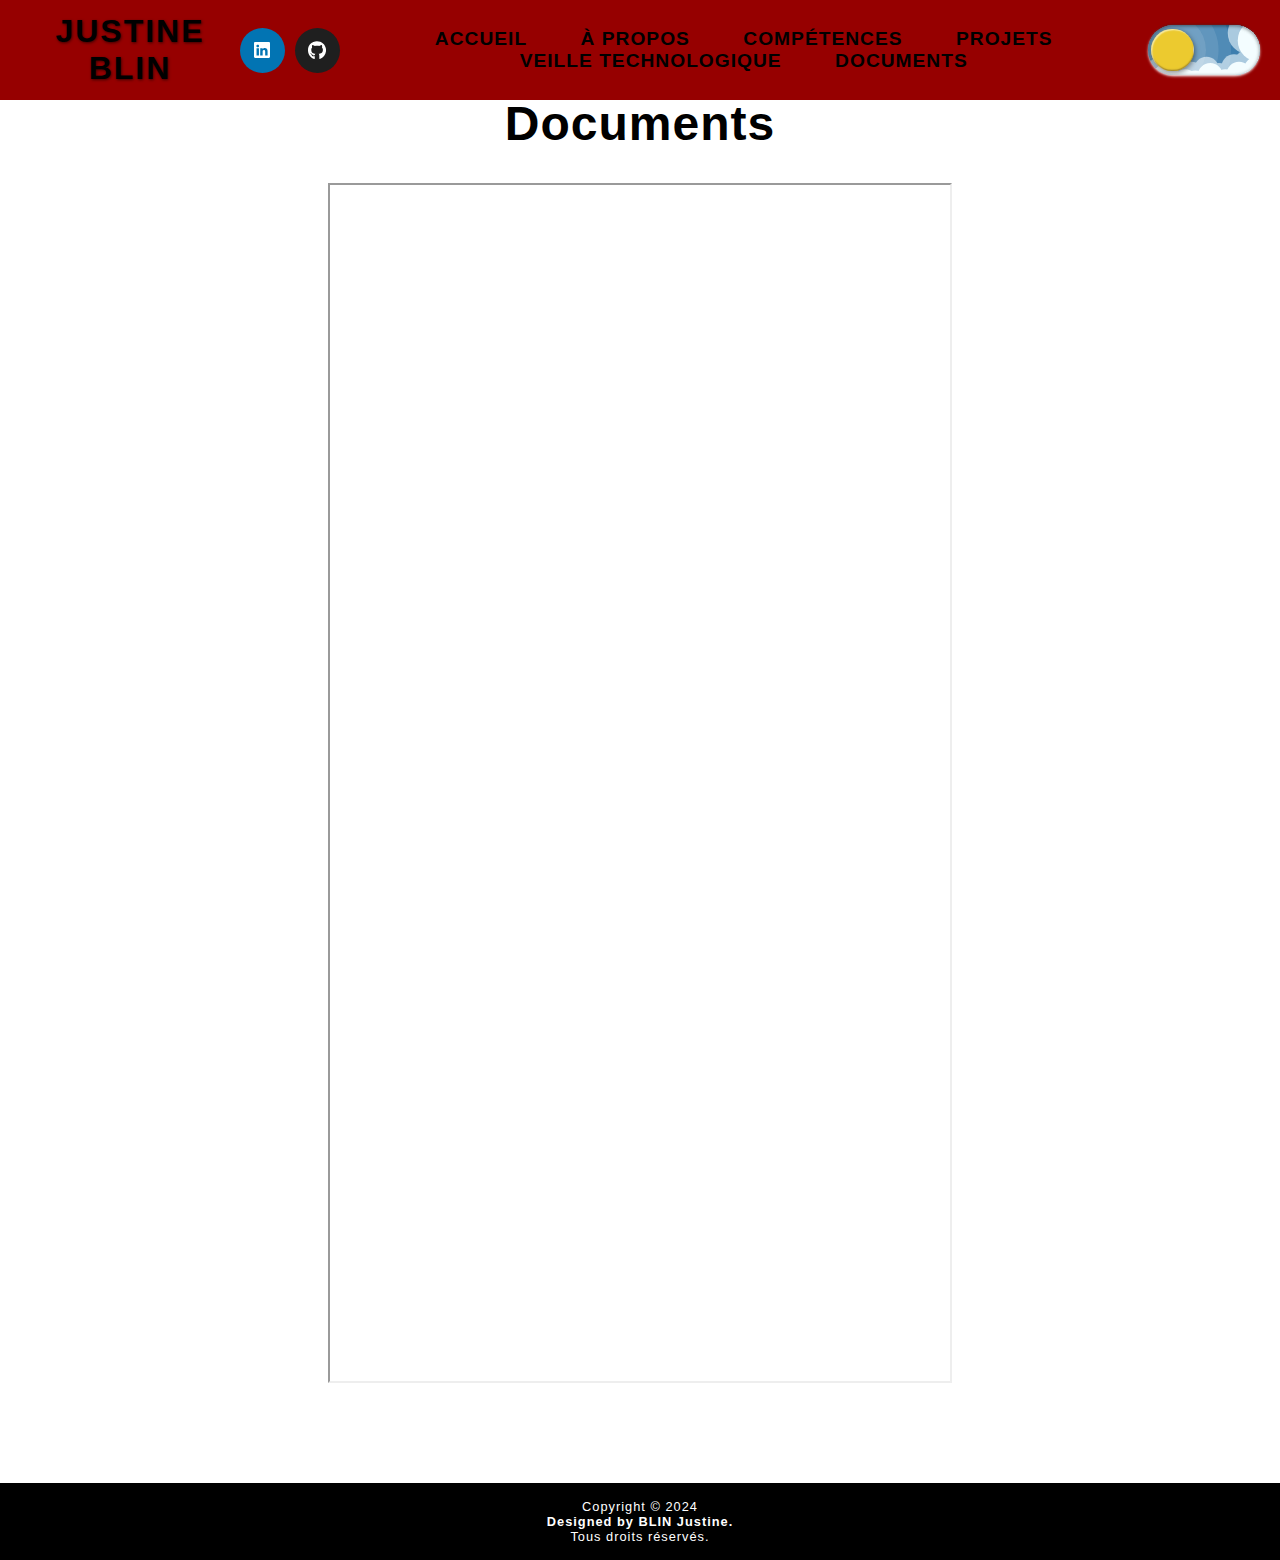
<file: HTML/documents.html>
<!--    ===============================    -->
<!--    | * Nom du projet : Portfolio |    -->
<!--    | * Création : Juin 2024      |    -->
<!--    | * Auteur : Justine BLIN     |    -->
<!--    ===============================    -->

<!DOCTYPE html>
<html lang="fr">

<head>
    <meta charset="UTF-8">
    <meta http-equiv="X-UA-Compatible" content="IE=edge">
    <meta name="viewport" content="width=device-width, initial-scale=1.0">
    <meta name="description" content="Portfolio Justine BLIN BTS SIO">
    <meta name="keywords"
        content="resume, cv, portfolio, personal, developer, designer, modern, web, bts, sio, slam, portfolio bts, portfolio bts sio, portfolio bts sio slam, portfolio bts sio sisr, bts, brevet, de, technicien, supérieur, services, informatiques, aux, organisations, lycée, bts sio, sio, option, slam, solutions logicielles et applications métiers, logiciels, applications, développement, justine, blin, justine blin">
    <meta name="author" content="Justine BLIN">

    <!-- Liens CSS -->
    <link rel="stylesheet" href="../CSS/portfolio_style.css" media="all" rel="stylesheet" type="text/css" />
    <link rel="stylesheet" href="../CSS/documents_style.css" media="all" rel="stylesheet" type="text/css">
    <!-- A compléter -->

    <title>Portfolio | Documents</title>

    <!-- Lien logo -->
    <!-- <img src="../Images/Logo."> A compléter -->
    <!-- <link rel="shortcut icon" type="image/x-icon" href="../Images/Logo." /> A compléter -->

</head>

<body>
    <!-- En-tête -->
    <header>
        <!-- Logo -->
        <!-- <img src="../Images/Logo." alt="Logo Justine BLIN"> A compléter -->
        <a class="titreNom" href="../index.html">Justine BLIN</a>

        <!-- Conteneur des boutons réseaux sociaux -->
        <div class="reseaux">
            <!-- From Uiverse.io by wilsondesouza -->
            <a href="https://www.linkedin.com/in/justine-blin-a88600292" target="_blank">
                <button class="btnReseaux" id="linkedin">
                    <svg class="svgIcon" viewBox="0 0 16 16" height="16" width="16" xmlns="http://www.w3.org/2000/svg">
                        <path
                            d="M0 1.146C0 .513.526 0 1.175 0h13.65C15.474 0 16 .513 16 1.146v13.708c0 .633-.526 1.146-1.175 1.146H1.175C.526 16 0 15.487 0 14.854zm4.943 12.248V6.169H2.542v7.225zm-1.2-8.212c.837 0 1.358-.554 1.358-1.248-.015-.709-.52-1.248-1.342-1.248S2.4 3.226 2.4 3.934c0 .694.521 1.248 1.327 1.248zm4.908 8.212V9.359c0-.216.016-.432.08-.586.173-.431.568-.878 1.232-.878.869 0 1.216.662 1.216 1.634v3.865h2.401V9.25c0-2.22-1.184-3.252-2.764-3.252-1.274 0-1.845.7-2.165 1.193v.025h-.016l.016-.025V6.169h-2.4c.03.678 0 7.225 0 7.225z">
                        </path>
                    </svg>
                    <span class="text">LinkedIn</span>
                </button>
            </a>
            <!-- From Uiverse.io by vinodjangid07 -->
            <a href="https://github.com/JustineB24" target="_blank">
                <button class="btnReseaux" id="github">
                    <svg class="svgIcon" viewBox="0 0 496 512" height="1.4em" xmlns="http://www.w3.org/2000/svg">
                        <path
                            d="M165.9 397.4c0 2-2.3 3.6-5.2 3.6-3.3.3-5.6-1.3-5.6-3.6 0-2 2.3-3.6 5.2-3.6 3-.3 5.6 1.3 5.6 3.6zm-31.1-4.5c-.7 2 1.3 4.3 4.3 4.9 2.6 1 5.6 0 6.2-2s-1.3-4.3-4.3-5.2c-2.6-.7-5.5.3-6.2 2.3zm44.2-1.7c-2.9.7-4.9 2.6-4.6 4.9.3 2 2.9 3.3 5.9 2.6 2.9-.7 4.9-2.6 4.6-4.6-.3-1.9-3-3.2-5.9-2.9zM244.8 8C106.1 8 0 113.3 0 252c0 110.9 69.8 205.8 169.5 239.2 12.8 2.3 17.3-5.6 17.3-12.1 0-6.2-.3-40.4-.3-61.4 0 0-70 15-84.7-29.8 0 0-11.4-29.1-27.8-36.6 0 0-22.9-15.7 1.6-15.4 0 0 24.9 2 38.6 25.8 21.9 38.6 58.6 27.5 72.9 20.9 2.3-16 8.8-27.1 16-33.7-55.9-6.2-112.3-14.3-112.3-110.5 0-27.5 7.6-41.3 23.6-58.9-2.6-6.5-11.1-33.3 2.6-67.9 20.9-6.5 69 27 69 27 20-5.6 41.5-8.5 62.8-8.5s42.8 2.9 62.8 8.5c0 0 48.1-33.6 69-27 13.7 34.7 5.2 61.4 2.6 67.9 16 17.7 25.8 31.5 25.8 58.9 0 96.5-58.9 104.2-114.8 110.5 9.2 7.9 17 22.9 17 46.4 0 33.7-.3 75.4-.3 83.6 0 6.5 4.6 14.4 17.3 12.1C428.2 457.8 496 362.9 496 252 496 113.3 383.5 8 244.8 8zM97.2 352.9c-1.3 1-1 3.3.7 5.2 1.6 1.6 3.9 2.3 5.2 1 1.3-1 1-3.3-.7-5.2-1.6-1.6-3.9-2.3-5.2-1zm-10.8-8.1c-.7 1.3.3 2.9 2.3 3.9 1.6 1 3.6.7 4.3-.7.7-1.3-.3-2.9-2.3-3.9-2-.6-3.6-.3-4.3.7zm32.4 35.6c-1.6 1.3-1 4.3 1.3 6.2 2.3 2.3 5.2 2.6 6.5 1 1.3-1.3.7-4.3-1.3-6.2-2.2-2.3-5.2-2.6-6.5-1zm-11.4-14.7c-1.6 1-1.6 3.6 0 5.9 1.6 2.3 4.3 3.3 5.6 2.3 1.6-1.3 1.6-3.9 0-6.2-1.4-2.3-4-3.3-5.6-2z">
                        </path>
                    </svg>
                    <span class="text">Github</span>
                </button>
            </a>
        </div>

        <!-- Menu de navigation -->
        <nav class="menu">
            <b>
                <ul class="nav-menu">
                    <li class="menu-item"><a class="onglet" href="../index.html">Accueil</a></li>
                    <li class="menu-item"><a class="onglet" href="apropos.html">À propos</a></li>
                    <li class="menu-item"><a class="onglet" href="competences.html">Compétences</a></li>
                    <li class="menu-item"><a class="onglet" href="projets.html">Projets</a></li>
                    <li class="menu-item"><a class="onglet" href="veille.html">Veille Technologique</a></li>
                    <li class="menu-item"><a class="onglet" href="documents.html">Documents</a></li>
                </ul>
            </b>
        </nav>
        <!-- Bouton menu mobile -->
        <!-- <button type="button" class="mobile-nav-toggle d-xl-none"><i class="icofont-navigation-menu"></i></button> -->
        <!-- Fin menu -->

        <!-- From Uiverse.io by Galahhad -->
        <label class="theme-switch">
            <input type="checkbox" class="theme-switch__checkbox">
            <div class="theme-switch__container">
                <div class="theme-switch__clouds"></div>
                <div class="theme-switch__stars-container">
                    <svg xmlns="http://www.w3.org/2000/svg" viewBox="0 0 144 55" fill="none">
                        <path fill-rule="evenodd" clip-rule="evenodd"
                            d="M135.831 3.00688C135.055 3.85027 134.111 4.29946 133 4.35447C134.111 4.40947 135.055 4.85867 135.831 5.71123C136.607 6.55462 136.996 7.56303 136.996 8.72727C136.996 7.95722 137.172 7.25134 137.525 6.59129C137.886 5.93124 138.372 5.39954 138.98 5.00535C139.598 4.60199 140.268 4.39114 141 4.35447C139.88 4.2903 138.936 3.85027 138.16 3.00688C137.384 2.16348 136.996 1.16425 136.996 0C136.996 1.16425 136.607 2.16348 135.831 3.00688ZM31 23.3545C32.1114 23.2995 33.0551 22.8503 33.8313 22.0069C34.6075 21.1635 34.9956 20.1642 34.9956 19C34.9956 20.1642 35.3837 21.1635 36.1599 22.0069C36.9361 22.8503 37.8798 23.2903 39 23.3545C38.2679 23.3911 37.5976 23.602 36.9802 24.0053C36.3716 24.3995 35.8864 24.9312 35.5248 25.5913C35.172 26.2513 34.9956 26.9572 34.9956 27.7273C34.9956 26.563 34.6075 25.5546 33.8313 24.7112C33.0551 23.8587 32.1114 23.4095 31 23.3545ZM0 36.3545C1.11136 36.2995 2.05513 35.8503 2.83131 35.0069C3.6075 34.1635 3.99559 33.1642 3.99559 32C3.99559 33.1642 4.38368 34.1635 5.15987 35.0069C5.93605 35.8503 6.87982 36.2903 8 36.3545C7.26792 36.3911 6.59757 36.602 5.98015 37.0053C5.37155 37.3995 4.88644 37.9312 4.52481 38.5913C4.172 39.2513 3.99559 39.9572 3.99559 40.7273C3.99559 39.563 3.6075 38.5546 2.83131 37.7112C2.05513 36.8587 1.11136 36.4095 0 36.3545ZM56.8313 24.0069C56.0551 24.8503 55.1114 25.2995 54 25.3545C55.1114 25.4095 56.0551 25.8587 56.8313 26.7112C57.6075 27.5546 57.9956 28.563 57.9956 29.7273C57.9956 28.9572 58.172 28.2513 58.5248 27.5913C58.8864 26.9312 59.3716 26.3995 59.9802 26.0053C60.5976 25.602 61.2679 25.3911 62 25.3545C60.8798 25.2903 59.9361 24.8503 59.1599 24.0069C58.3837 23.1635 57.9956 22.1642 57.9956 21C57.9956 22.1642 57.6075 23.1635 56.8313 24.0069ZM81 25.3545C82.1114 25.2995 83.0551 24.8503 83.8313 24.0069C84.6075 23.1635 84.9956 22.1642 84.9956 21C84.9956 22.1642 85.3837 23.1635 86.1599 24.0069C86.9361 24.8503 87.8798 25.2903 89 25.3545C88.2679 25.3911 87.5976 25.602 86.9802 26.0053C86.3716 26.3995 85.8864 26.9312 85.5248 27.5913C85.172 28.2513 84.9956 28.9572 84.9956 29.7273C84.9956 28.563 84.6075 27.5546 83.8313 26.7112C83.0551 25.8587 82.1114 25.4095 81 25.3545ZM136 36.3545C137.111 36.2995 138.055 35.8503 138.831 35.0069C139.607 34.1635 139.996 33.1642 139.996 32C139.996 33.1642 140.384 34.1635 141.16 35.0069C141.936 35.8503 142.88 36.2903 144 36.3545C143.268 36.3911 142.598 36.602 141.98 37.0053C141.372 37.3995 140.886 37.9312 140.525 38.5913C140.172 39.2513 139.996 39.9572 139.996 40.7273C139.996 39.563 139.607 38.5546 138.831 37.7112C138.055 36.8587 137.111 36.4095 136 36.3545ZM101.831 49.0069C101.055 49.8503 100.111 50.2995 99 50.3545C100.111 50.4095 101.055 50.8587 101.831 51.7112C102.607 52.5546 102.996 53.563 102.996 54.7273C102.996 53.9572 103.172 53.2513 103.525 52.5913C103.886 51.9312 104.372 51.3995 104.98 51.0053C105.598 50.602 106.268 50.3911 107 50.3545C105.88 50.2903 104.936 49.8503 104.16 49.0069C103.384 48.1635 102.996 47.1642 102.996 46C102.996 47.1642 102.607 48.1635 101.831 49.0069Z"
                            fill="currentColor"></path>
                    </svg>
                </div>
                <div class="theme-switch__circle-container">
                    <div class="theme-switch__sun-moon-container">
                        <div class="theme-switch__moon">
                            <div class="theme-switch__spot"></div>
                            <div class="theme-switch__spot"></div>
                            <div class="theme-switch__spot"></div>
                        </div>
                    </div>
                </div>
            </div>
        </label>
    </header>
    <!-- Fin en-tête -->

    <!-- Contenu principal -->
    <main>
        <h1>Documents</h1>
        <iframe src="../Tableau_de_synthèse_BLIN_Justine.pdf"></iframe>
    </main>

    <!-- Bas de page copyright -->
    <footer id="footer">
        <div id="copyright">
            Copyright &copy; 2024 <strong><br> Designed by BLIN Justine. </strong>
        </div>
        <div id="credits">
            Tous droits réservés.
        </div>
    </footer>
    <script src="../JS/theme.js"></script>
</body>

</html>
</file>
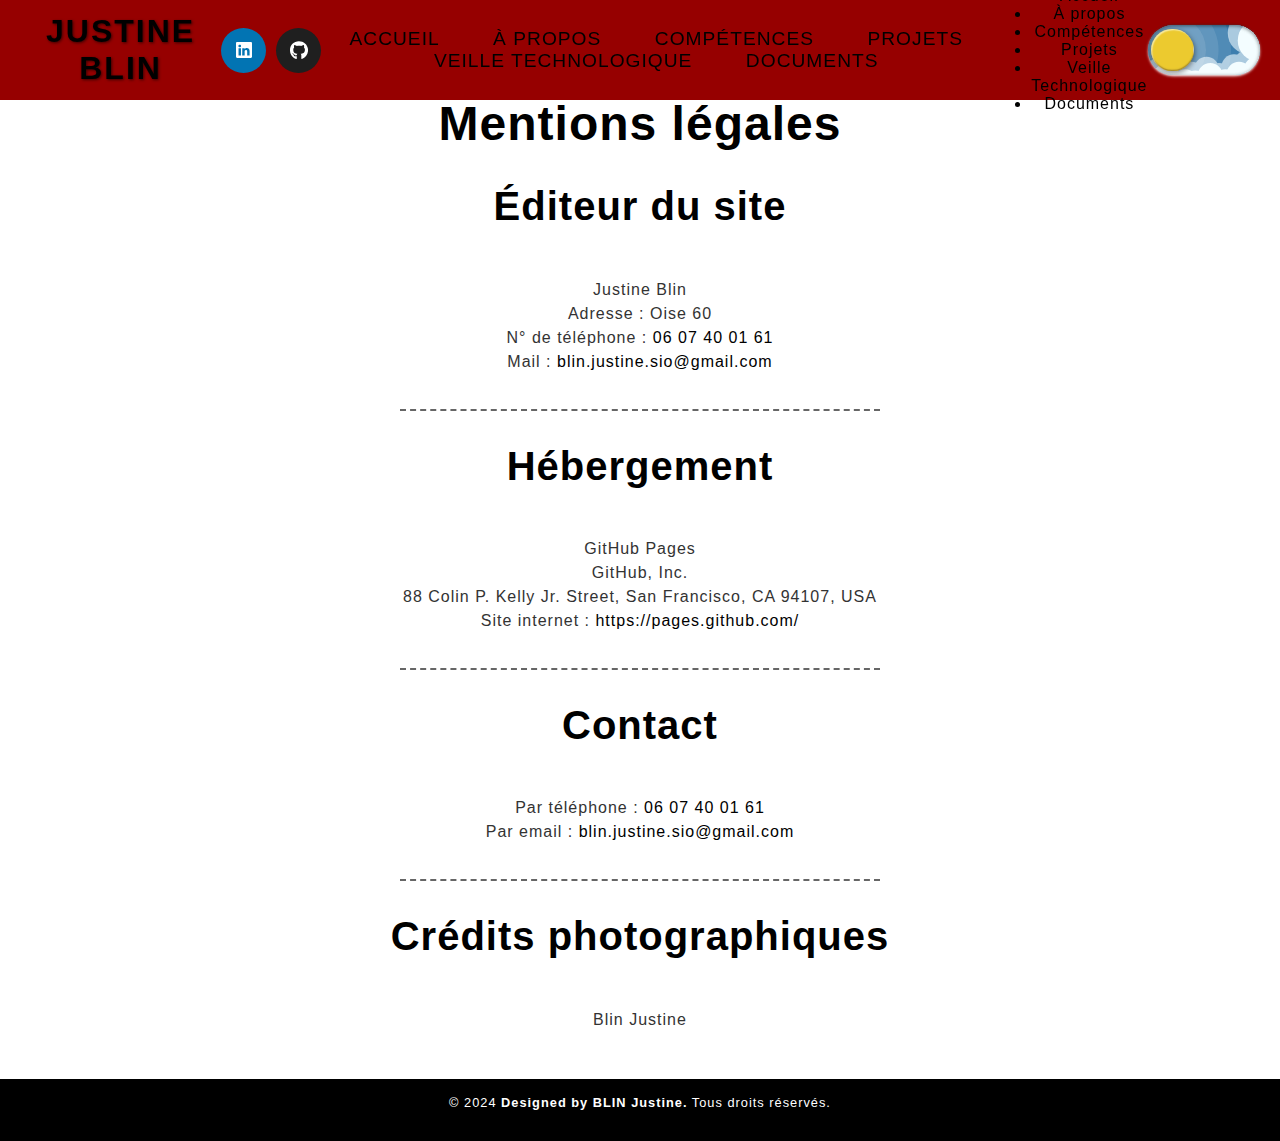
<file: HTML/mentions-legales.html>
<!--    ===============================    -->
<!--    | * Nom du projet : Portfolio |    -->
<!--    | * Création : Juin 2024      |    -->
<!--    | * Auteur : Justine BLIN     |    -->
<!--    ===============================    -->

<!DOCTYPE html>
<html lang="fr">

<head>
    <meta charset="UTF-8">
    <meta http-equiv="X-UA-Compatible" content="IE=edge">
    <meta name="viewport" content="width=device-width, initial-scale=1.0">
    <meta name="description" content="Portfolio Justine BLIN BTS SIO">
    <meta name="keywords"
        content="resume, cv, portfolio, personal, developer, designer, modern, web, bts, sio, slam, portfolio bts, portfolio bts sio, portfolio bts sio slam, portfolio bts sio sisr, bts, brevet, de, technicien, supérieur, services, informatiques, aux, organisations, lycée, bts sio, sio, option, slam, solutions logicielles et applications métiers, logiciels, applications, développement, justine, blin, justine blin">
    <meta name="author" content="Justine BLIN">

    <!-- Liens CSS -->
    <link rel="stylesheet" href="../CSS/portfolio_style.css" media="all" rel="stylesheet" type="text/css">
    <link rel="stylesheet" href="../CSS/theme_style.css" media="all" rel="stylesheet" type="text/css">
    <link rel="stylesheet" href="../CSS/mentions-legales_style.css" media="all" rel="stylesheet" type="text/css">

    <title>Portfolio | Mentions légales</title>

    <!-- Lien logo -->
    <link rel="shortcut icon" type="image/x-icon" href="../Images/Logo_portfolio.png" alt="Logo Justine BLIN">
</head>

<body>
    <!-- En-tête -->
    <header>
        <a class="titreNom" href="../index.html">Justine BLIN</a>

        <!-- Conteneur des boutons réseaux sociaux -->
        <div class="reseaux">
            <!-- From Uiverse.io by wilsondesouza -->
            <a href="https://www.linkedin.com/in/justine-blin-a88600292" target="_blank" aria-label="Profil LinkedIn">
                <button class="btnReseaux" id="linkedin">
                    <svg class="svgIcon" viewBox="0 0 16 16" height="16" width="16" xmlns="http://www.w3.org/2000/svg">
                        <path
                            d="M0 1.146C0 .513.526 0 1.175 0h13.65C15.474 0 16 .513 16 1.146v13.708c0 .633-.526 1.146-1.175 1.146H1.175C.526 16 0 15.487 0 14.854zm4.943 12.248V6.169H2.542v7.225zm-1.2-8.212c.837 0 1.358-.554 1.358-1.248-.015-.709-.52-1.248-1.342-1.248S2.4 3.226 2.4 3.934c0 .694.521 1.248 1.327 1.248zm4.908 8.212V9.359c0-.216.016-.432.08-.586.173-.431.568-.878 1.232-.878.869 0 1.216.662 1.216 1.634v3.865h2.401V9.25c0-2.22-1.184-3.252-2.764-3.252-1.274 0-1.845.7-2.165 1.193v.025h-.016l.016-.025V6.169h-2.4c.03.678 0 7.225 0 7.225z">
                        </path>
                    </svg>
                    <span class="text">LinkedIn</span>
                </button>
            </a>
            <!-- From Uiverse.io by vinodjangid07 -->
            <a href="https://github.com/JustineB24" target="_blank" aria-label="Profil GitHub">
                <button class="btnReseaux" id="github">
                    <svg class="svgIcon" viewBox="0 0 496 512" height="1.4em" xmlns="http://www.w3.org/2000/svg">
                        <path
                            d="M165.9 397.4c0 2-2.3 3.6-5.2 3.6-3.3.3-5.6-1.3-5.6-3.6 0-2 2.3-3.6 5.2-3.6 3-.3 5.6 1.3 5.6 3.6zm-31.1-4.5c-.7 2 1.3 4.3 4.3 4.9 2.6 1 5.6 0 6.2-2s-1.3-4.3-4.3-5.2c-2.6-.7-5.5.3-6.2 2.3zm44.2-1.7c-2.9.7-4.9 2.6-4.6 4.9.3 2 2.9 3.3 5.9 2.6 2.9-.7 4.9-2.6 4.6-4.6-.3-1.9-3-3.2-5.9-2.9zM244.8 8C106.1 8 0 113.3 0 252c0 110.9 69.8 205.8 169.5 239.2 12.8 2.3 17.3-5.6 17.3-12.1 0-6.2-.3-40.4-.3-61.4 0 0-70 15-84.7-29.8 0 0-11.4-29.1-27.8-36.6 0 0-22.9-15.7 1.6-15.4 0 0 24.9 2 38.6 25.8 21.9 38.6 58.6 27.5 72.9 20.9 2.3-16 8.8-27.1 16-33.7-55.9-6.2-112.3-14.3-112.3-110.5 0-27.5 7.6-41.3 23.6-58.9-2.6-6.5-11.1-33.3 2.6-67.9 20.9-6.5 69 27 69 27 20-5.6 41.5-8.5 62.8-8.5s42.8 2.9 62.8 8.5c0 0 48.1-33.6 69-27 13.7 34.7 5.2 61.4 2.6 67.9 16 17.7 25.8 31.5 25.8 58.9 0 96.5-58.9 104.2-114.8 110.5 9.2 7.9 17 22.9 17 46.4 0 33.7-.3 75.4-.3 83.6 0 6.5 4.6 14.4 17.3 12.1C428.2 457.8 496 362.9 496 252 496 113.3 383.5 8 244.8 8zM97.2 352.9c-1.3 1-1 3.3.7 5.2 1.6 1.6 3.9 2.3 5.2 1 1.3-1 1-3.3-.7-5.2-1.6-1.6-3.9-2.3-5.2-1zm-10.8-8.1c-.7 1.3.3 2.9 2.3 3.9 1.6 1 3.6.7 4.3-.7.7-1.3-.3-2.9-2.3-3.9-2-.6-3.6-.3-4.3.7zm32.4 35.6c-1.6 1.3-1 4.3 1.3 6.2 2.3 2.3 5.2 2.6 6.5 1 1.3-1.3.7-4.3-1.3-6.2-2.2-2.3-5.2-2.6-6.5-1zm-11.4-14.7c-1.6 1-1.6 3.6 0 5.9 1.6 2.3 4.3 3.3 5.6 2.3 1.6-1.3 1.6-3.9 0-6.2-1.4-2.3-4-3.3-5.6-2z">
                        </path>
                    </svg>
                    <span class="text">GitHub</span>
                </button>
            </a>
        </div>

        <!-- Menu de navigation -->
        <nav class="menu">
            <ul class="nav-menu">
                <li class="menu-item"><a class="onglet" href="../index.html">Accueil</a></li>
                <li class="menu-item"><a class="onglet" href="apropos.html">À propos</a></li>
                <li class="menu-item"><a class="onglet" href="competences.html">Compétences</a></li>
                <li class="menu-item"><a class="onglet" href="projets.html">Projets</a></li>
                <li class="menu-item"><a class="onglet" href="veille.html">Veille Technologique</a></li>
                <li class="menu-item"><a class="onglet" href="documents.html">Documents</a></li>
            </ul>
        </nav>
        <!-- Menu burger -->
        <input hidden class="check-icon" id="check-icon" name="check-icon" type="checkbox">
        <label class="icon-menu" for="check-icon" aria-label="Menu burger">
            <div class="bar bar--1"></div>
            <div class="bar bar--2"></div>
            <div class="bar bar--3"></div>
        </label>
        <div class="menu-burger">
            <div class="side-menu">
                <ul>
                    <li>
                        <a class="onglet-burger" href="../index.html">Accueil</a>
                    </li>
                    <li>
                        <a class="onglet-burger" href="apropos.html">À propos</a>
                    </li>
                    <li>
                        <a class="onglet-burger" href="competences.html">Compétences</a>
                    </li>
                    <li>
                        <a class="onglet-burger" href="projets.html">Projets</a>
                    </li>
                    <li>
                        <a class="onglet-burger" href="veille.html">Veille Technologique</a>
                    </li>
                    <li>
                        <a class="onglet-burger" href="documents.html">Documents</a>
                    </li>
                </ul>
            </div>
        </div>
        <!-- Fin menu -->

        <!-- From Uiverse.io by Galahhad -->
        <label class="theme-switch">
            <input type="checkbox" class="theme-switch__checkbox">
            <div class="theme-switch__container">
                <div class="theme-switch__clouds"></div>
                <div class="theme-switch__stars-container">
                    <svg xmlns="http://www.w3.org/2000/svg" viewBox="0 0 144 55" fill="none">
                        <path fill-rule="evenodd" clip-rule="evenodd"
                            d="M135.831 3.00688C135.055 3.85027 134.111 4.29946 133 4.35447C134.111 4.40947 135.055 4.85867 135.831 5.71123C136.607 6.55462 136.996 7.56303 136.996 8.72727C136.996 7.95722 137.172 7.25134 137.525 6.59129C137.886 5.93124 138.372 5.39954 138.98 5.00535C139.598 4.60199 140.268 4.39114 141 4.35447C139.88 4.2903 138.936 3.85027 138.16 3.00688C137.384 2.16348 136.996 1.16425 136.996 0C136.996 1.16425 136.607 2.16348 135.831 3.00688ZM31 23.3545C32.1114 23.2995 33.0551 22.8503 33.8313 22.0069C34.6075 21.1635 34.9956 20.1642 34.9956 19C34.9956 20.1642 35.3837 21.1635 36.1599 22.0069C36.9361 22.8503 37.8798 23.2903 39 23.3545C38.2679 23.3911 37.5976 23.602 36.9802 24.0053C36.3716 24.3995 35.8864 24.9312 35.5248 25.5913C35.172 26.2513 34.9956 26.9572 34.9956 27.7273C34.9956 26.563 34.6075 25.5546 33.8313 24.7112C33.0551 23.8587 32.1114 23.4095 31 23.3545ZM0 36.3545C1.11136 36.2995 2.05513 35.8503 2.83131 35.0069C3.6075 34.1635 3.99559 33.1642 3.99559 32C3.99559 33.1642 4.38368 34.1635 5.15987 35.0069C5.93605 35.8503 6.87982 36.2903 8 36.3545C7.26792 36.3911 6.59757 36.602 5.98015 37.0053C5.37155 37.3995 4.88644 37.9312 4.52481 38.5913C4.172 39.2513 3.99559 39.9572 3.99559 40.7273C3.99559 39.563 3.6075 38.5546 2.83131 37.7112C2.05513 36.8587 1.11136 36.4095 0 36.3545ZM56.8313 24.0069C56.0551 24.8503 55.1114 25.2995 54 25.3545C55.1114 25.4095 56.0551 25.8587 56.8313 26.7112C57.6075 27.5546 57.9956 28.563 57.9956 29.7273C57.9956 28.9572 58.172 28.2513 58.5248 27.5913C58.8864 26.9312 59.3716 26.3995 59.9802 26.0053C60.5976 25.602 61.2679 25.3911 62 25.3545C60.8798 25.2903 59.9361 24.8503 59.1599 24.0069C58.3837 23.1635 57.9956 22.1642 57.9956 21C57.9956 22.1642 57.6075 23.1635 56.8313 24.0069ZM81 25.3545C82.1114 25.2995 83.0551 24.8503 83.8313 24.0069C84.6075 23.1635 84.9956 22.1642 84.9956 21C84.9956 22.1642 85.3837 23.1635 86.1599 24.0069C86.9361 24.8503 87.8798 25.2903 89 25.3545C88.2679 25.3911 87.5976 25.602 86.9802 26.0053C86.3716 26.3995 85.8864 26.9312 85.5248 27.5913C85.172 28.2513 84.9956 28.9572 84.9956 29.7273C84.9956 28.563 84.6075 27.5546 83.8313 26.7112C83.0551 25.8587 82.1114 25.4095 81 25.3545ZM136 36.3545C137.111 36.2995 138.055 35.8503 138.831 35.0069C139.607 34.1635 139.996 33.1642 139.996 32C139.996 33.1642 140.384 34.1635 141.16 35.0069C141.936 35.8503 142.88 36.2903 144 36.3545C143.268 36.3911 142.598 36.602 141.98 37.0053C141.372 37.3995 140.886 37.9312 140.525 38.5913C140.172 39.2513 139.996 39.9572 139.996 40.7273C139.996 39.563 139.607 38.5546 138.831 37.7112C138.055 36.8587 137.111 36.4095 136 36.3545ZM101.831 49.0069C101.055 49.8503 100.111 50.2995 99 50.3545C100.111 50.4095 101.055 50.8587 101.831 51.7112C102.607 52.5546 102.996 53.563 102.996 54.7273C102.996 53.9572 103.172 53.2513 103.525 52.5913C103.886 51.9312 104.372 51.3995 104.98 51.0053C105.598 50.602 106.268 50.3911 107 50.3545C105.88 50.2903 104.936 49.8503 104.16 49.0069C103.384 48.1635 102.996 47.1642 102.996 46C102.996 47.1642 102.607 48.1635 101.831 49.0069Z"
                            fill="currentColor"></path>
                    </svg>
                </div>
                <div class="theme-switch__circle-container">
                    <div class="theme-switch__sun-moon-container">
                        <div class="theme-switch__moon">
                            <div class="theme-switch__spot"></div>
                            <div class="theme-switch__spot"></div>
                            <div class="theme-switch__spot"></div>
                        </div>
                    </div>
                </div>
            </div>
        </label>
    </header>
    <!-- Fin en-tête -->

    <!-- Contenu principal -->
    <main>
        <h1>Mentions légales</h1>

        <!-- Éditeur -->
        <section id="editeur">
            <h2>Éditeur du site</h2>
            <p>Justine Blin <br>
                Adresse : Oise 60 <br>
                N° de téléphone : <a href="tel:0607400161">06 07 40 01 61</a><br>
                Mail : <a href="mailto:blin.justine.sio@gmail.com">blin.justine.sio@gmail.com</a><br>
            </p>
        </section>
        <hr>

        <!-- Hébergeur -->
        <section id="hebergement">
            <h2>H&eacute;bergement</h2>
            <p>GitHub Pages<br>
                GitHub, Inc. <br>
                88 Colin P. Kelly Jr. Street, San Francisco, CA 94107, USA<br>
                Site internet : <a href="https://pages.github.com/" target="_blank">https://pages.github.com/</a>
            </p>
        </section>
        <hr>

        <!-- Contact -->
        <section id="contact">
            <h2>Contact</h2>
            <p>
                Par t&eacute;l&eacute;phone : <a href="tel:0607400161">06 07 40 01 61</a><br>
                Par email : <a href="mailto:blin.justine.sio@gmail.com">blin.justine.sio@gmail.com</a>
            </p>
        </section>
        <hr>

        <!-- Crédits -->
        <section id="photos">
            <h2>Cr&eacute;dits photographiques</h2>
            <p>Blin Justine</p>
        </section>
    </main>

    <!-- Bas de page copyright -->
    <footer id="footer">
        <div id="copyright">
            &copy; 2024 <strong> Designed by BLIN Justine.</strong> Tous droits réservés.
        </div>
        <div id="mentions-legales">
            <a id="mentions" href="../HTML/mentions-legales.html">Mentions légales</a>
        </div>
    </footer>

    <!-- Lien JS -->
    <script src="../JS/theme.js"></script>
    <script src="../JS/menuBurger.js"></script>
</body>

</html>
</file>
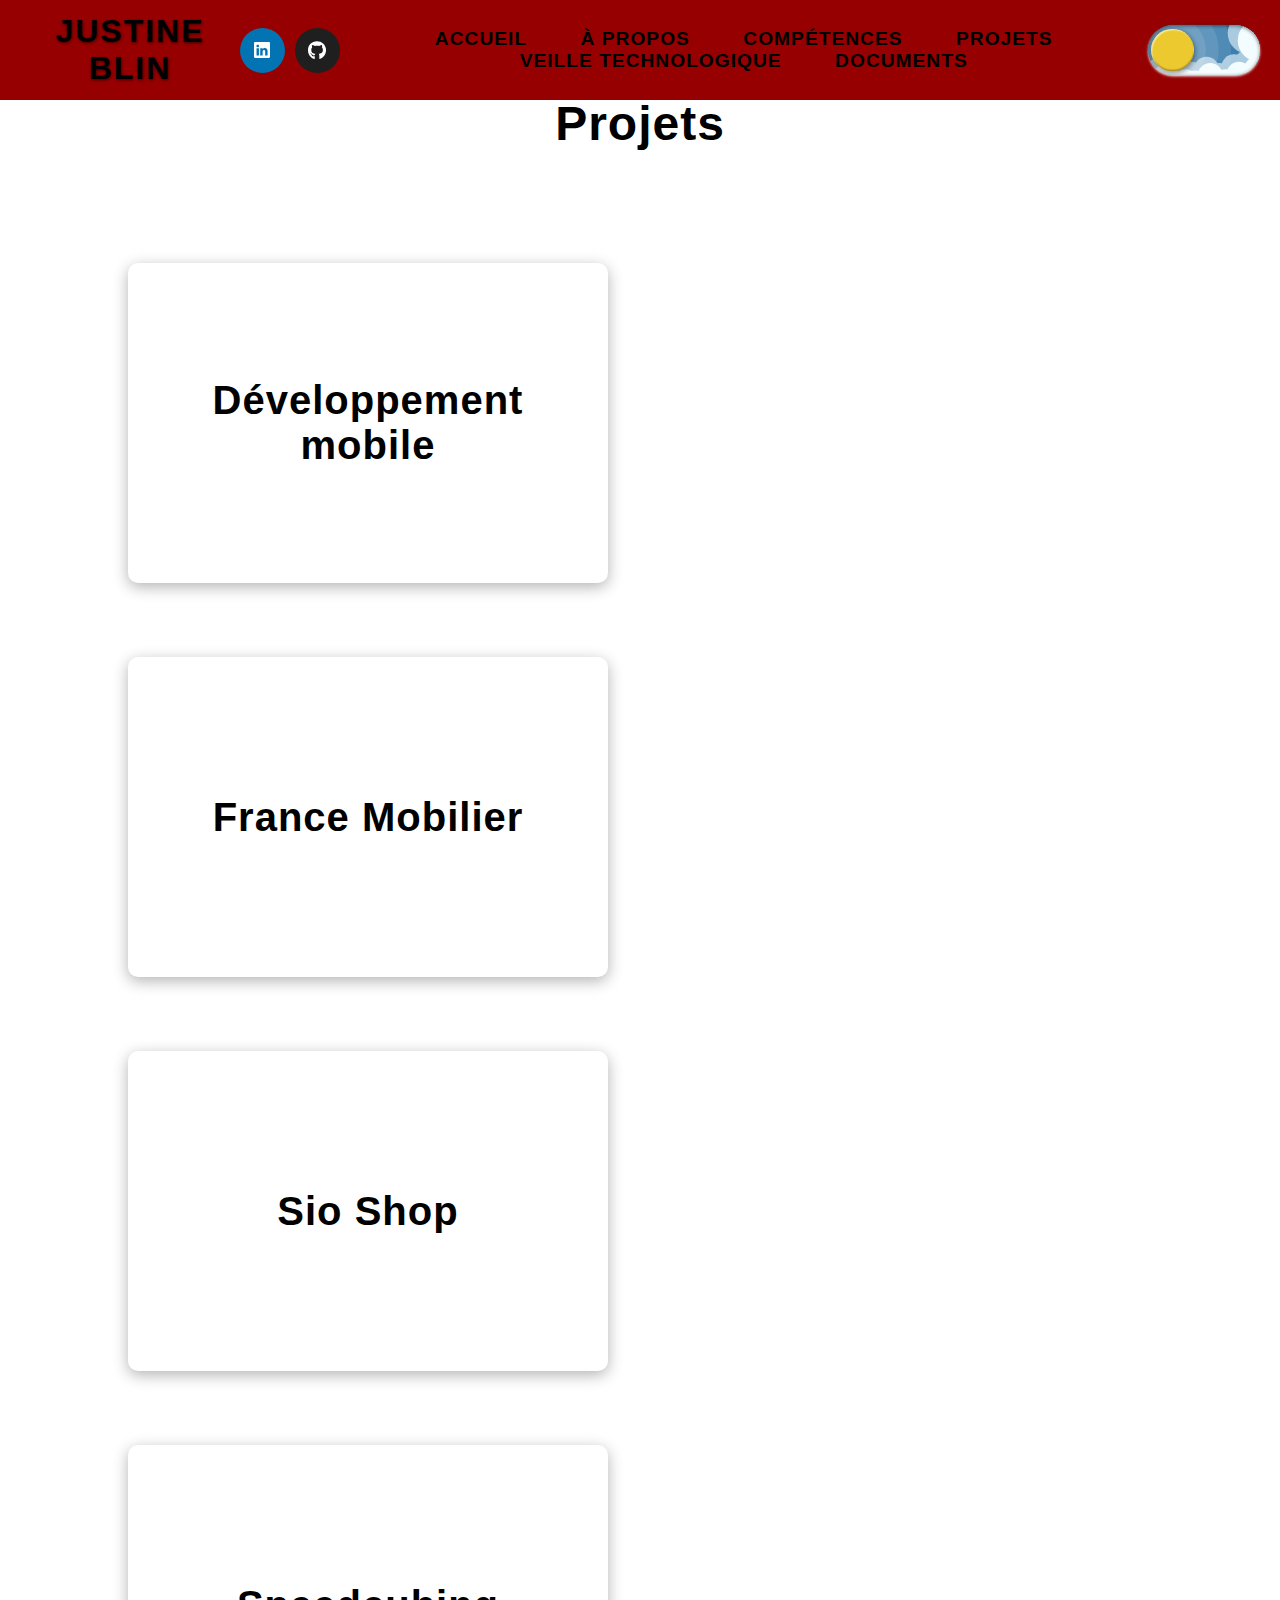
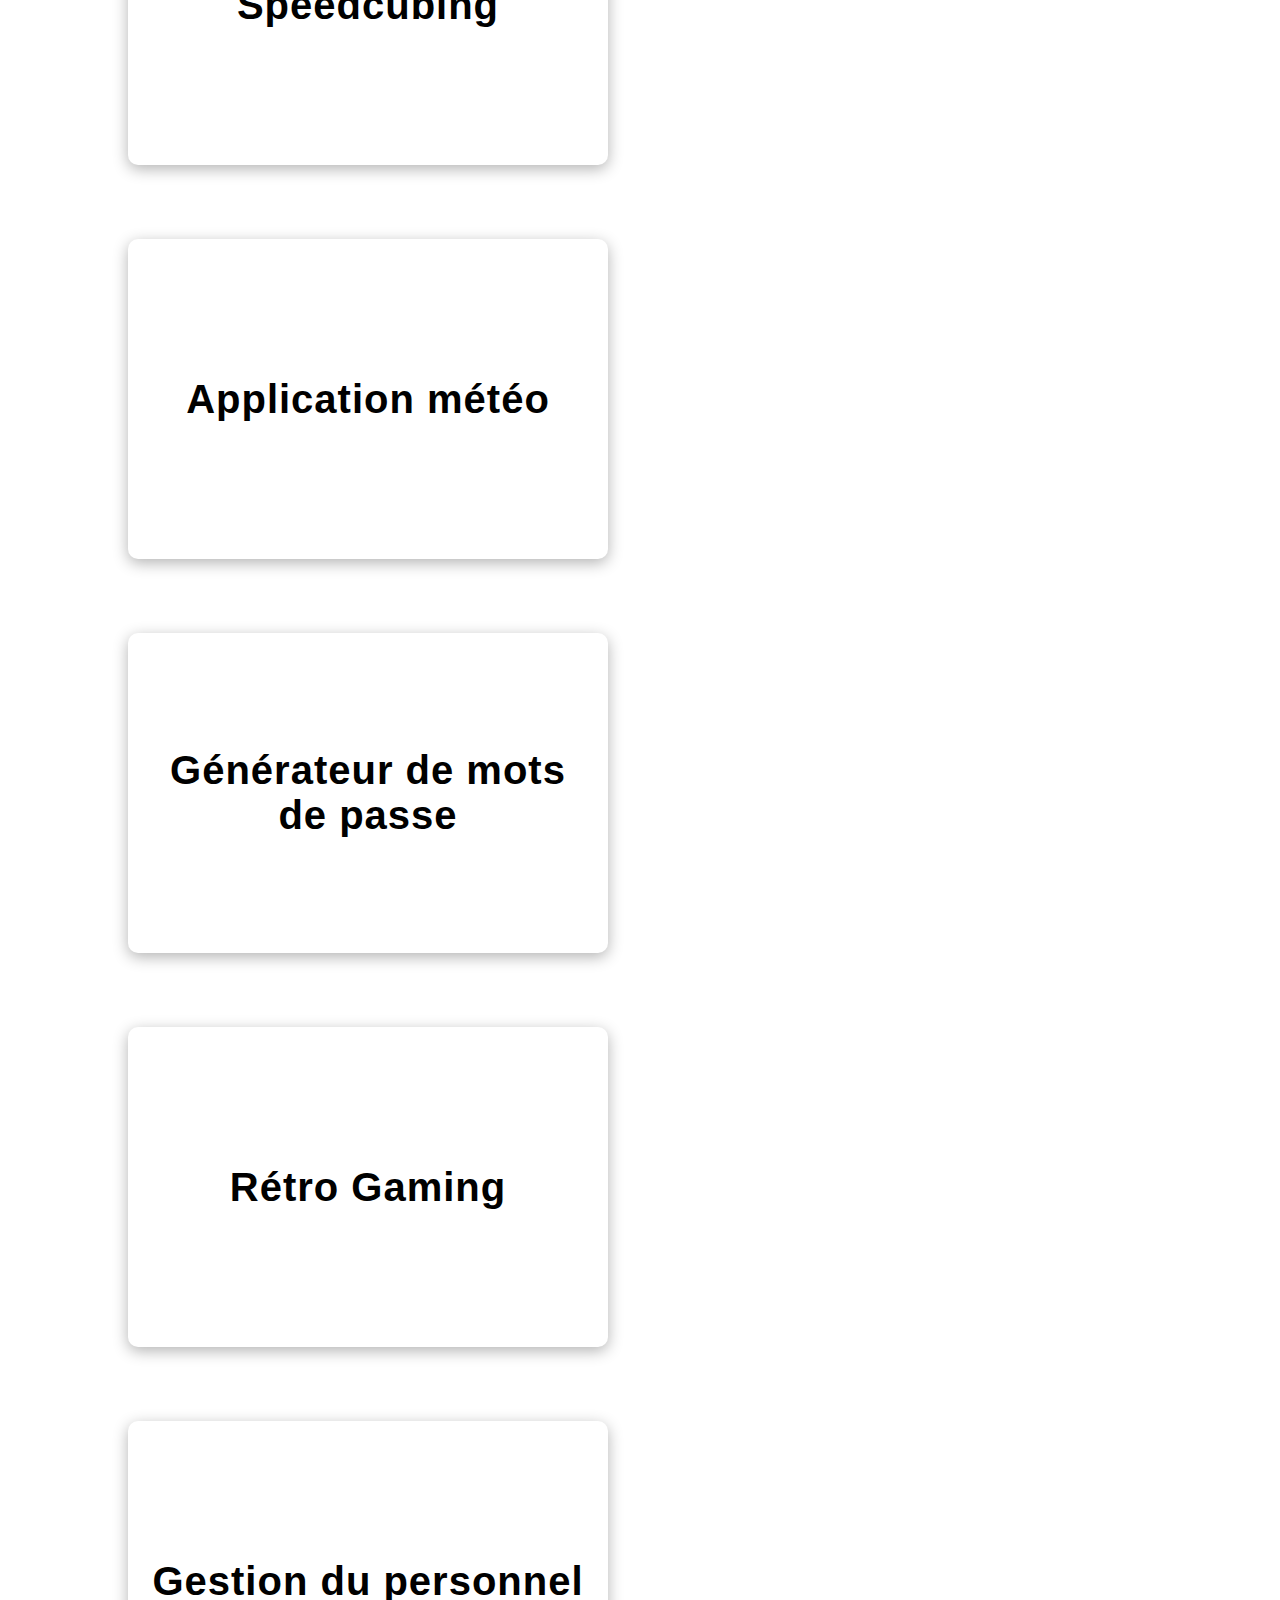
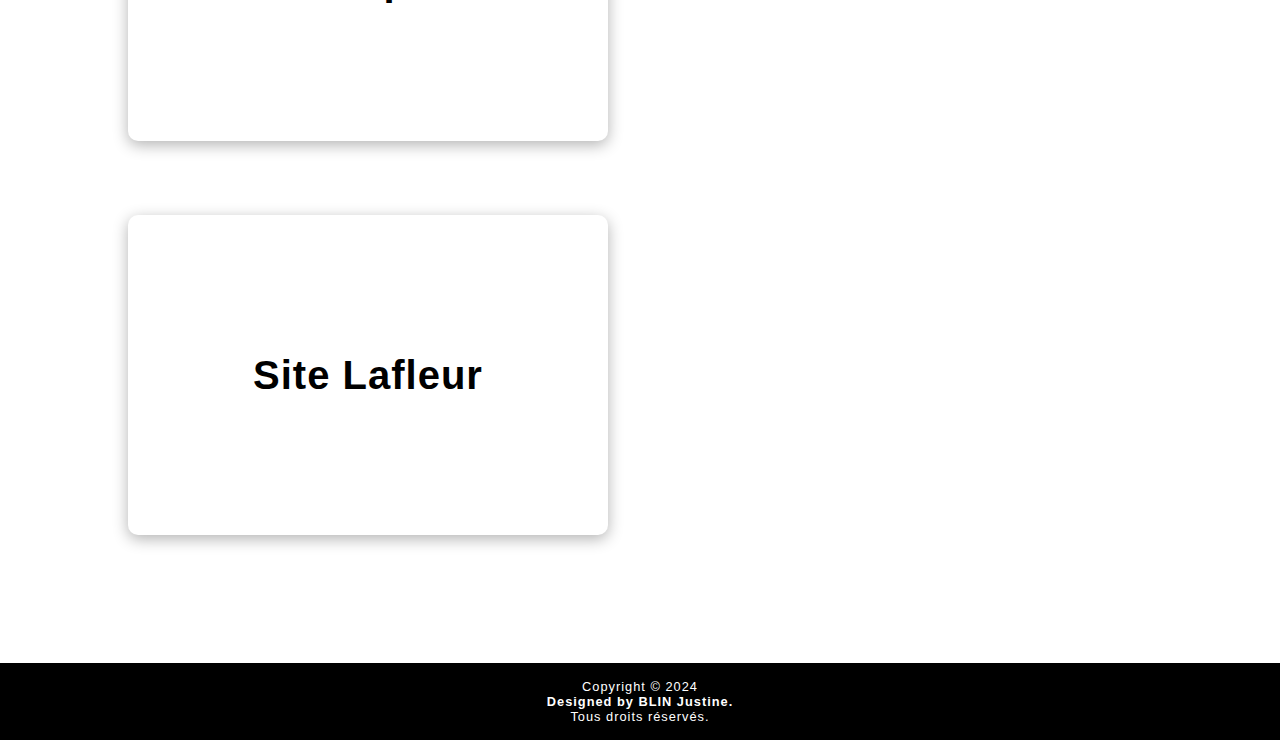
<file: HTML/projets.html>
<!--    ===============================    -->
<!--    | * Nom du projet : Portfolio |    -->
<!--    | * Création : Juin 2024      |    -->
<!--    | * Auteur : Justine BLIN     |    -->
<!--    ===============================    -->

<!DOCTYPE html>
<html lang="fr">

<head>
    <meta charset="UTF-8">
    <meta http-equiv="X-UA-Compatible" content="IE=edge">
    <meta name="viewport" content="width=device-width, initial-scale=1.0">
    <meta name="description" content="Portfolio Justine BLIN BTS SIO">
    <meta name="keywords"
        content="resume, cv, portfolio, personal, developer, designer, modern, web, bts, sio, slam, portfolio bts, portfolio bts sio, portfolio bts sio slam, portfolio bts sio sisr, bts, brevet, de, technicien, supérieur, services, informatiques, aux, organisations, lycée, bts sio, sio, option, slam, solutions logicielles et applications métiers, logiciels, applications, développement, justine, blin, justine blin">
    <meta name="author" content="Justine BLIN">
    <meta name="theme-color" content="#a90000">

    <!-- Liens CSS -->
    <link rel="stylesheet" href="../CSS/portfolio_style.css" media="all" rel="stylesheet" type="text/css">
    <link rel="stylesheet" href="../CSS/projets_style.css" media="all" rel="stylesheet" type="text/css">
    <!-- A compléter -->

    <title>Portfolio | Projets</title>

    <!-- Lien logo -->
    <!-- <img src="../Images/Logo."> A compléter -->
    <!-- <link rel="shortcut icon" type="image/x-icon" href="../Images/Logo." alt="Logo Justine BLIN"> A compléter -->

    <!-- Liens bibliothèques -->
    <link rel="stylesheet" href="https://cdnjs.cloudflare.com/ajax/libs/font-awesome/6.0.0-beta3/css/all.min.css">

</head>

<body>
    <!-- En-tête -->
    <header>
        <!-- Logo -->
        <!-- <img src="../Images/Logo." alt="Logo Justine BLIN"> A compléter -->
        <a class="titreNom" href="../index.html">Justine BLIN</a>

        <!-- Conteneur des boutons réseaux sociaux -->
        <div class="reseaux">
            <!-- From Uiverse.io by wilsondesouza -->
            <a href="https://www.linkedin.com/in/justine-blin-a88600292" target="_blank">
                <button class="btnReseaux" id="linkedin">
                    <svg class="svgIcon" viewBox="0 0 16 16" height="16" width="16" xmlns="http://www.w3.org/2000/svg">
                        <path
                            d="M0 1.146C0 .513.526 0 1.175 0h13.65C15.474 0 16 .513 16 1.146v13.708c0 .633-.526 1.146-1.175 1.146H1.175C.526 16 0 15.487 0 14.854zm4.943 12.248V6.169H2.542v7.225zm-1.2-8.212c.837 0 1.358-.554 1.358-1.248-.015-.709-.52-1.248-1.342-1.248S2.4 3.226 2.4 3.934c0 .694.521 1.248 1.327 1.248zm4.908 8.212V9.359c0-.216.016-.432.08-.586.173-.431.568-.878 1.232-.878.869 0 1.216.662 1.216 1.634v3.865h2.401V9.25c0-2.22-1.184-3.252-2.764-3.252-1.274 0-1.845.7-2.165 1.193v.025h-.016l.016-.025V6.169h-2.4c.03.678 0 7.225 0 7.225z">
                        </path>
                    </svg>
                    <span class="text">LinkedIn</span>
                </button>
            </a>
            <!-- From Uiverse.io by vinodjangid07 -->
            <a href="https://github.com/JustineB24" target="_blank">
                <button class="btnReseaux" id="github">
                    <svg class="svgIcon" viewBox="0 0 496 512" height="1.4em" xmlns="http://www.w3.org/2000/svg">
                        <path
                            d="M165.9 397.4c0 2-2.3 3.6-5.2 3.6-3.3.3-5.6-1.3-5.6-3.6 0-2 2.3-3.6 5.2-3.6 3-.3 5.6 1.3 5.6 3.6zm-31.1-4.5c-.7 2 1.3 4.3 4.3 4.9 2.6 1 5.6 0 6.2-2s-1.3-4.3-4.3-5.2c-2.6-.7-5.5.3-6.2 2.3zm44.2-1.7c-2.9.7-4.9 2.6-4.6 4.9.3 2 2.9 3.3 5.9 2.6 2.9-.7 4.9-2.6 4.6-4.6-.3-1.9-3-3.2-5.9-2.9zM244.8 8C106.1 8 0 113.3 0 252c0 110.9 69.8 205.8 169.5 239.2 12.8 2.3 17.3-5.6 17.3-12.1 0-6.2-.3-40.4-.3-61.4 0 0-70 15-84.7-29.8 0 0-11.4-29.1-27.8-36.6 0 0-22.9-15.7 1.6-15.4 0 0 24.9 2 38.6 25.8 21.9 38.6 58.6 27.5 72.9 20.9 2.3-16 8.8-27.1 16-33.7-55.9-6.2-112.3-14.3-112.3-110.5 0-27.5 7.6-41.3 23.6-58.9-2.6-6.5-11.1-33.3 2.6-67.9 20.9-6.5 69 27 69 27 20-5.6 41.5-8.5 62.8-8.5s42.8 2.9 62.8 8.5c0 0 48.1-33.6 69-27 13.7 34.7 5.2 61.4 2.6 67.9 16 17.7 25.8 31.5 25.8 58.9 0 96.5-58.9 104.2-114.8 110.5 9.2 7.9 17 22.9 17 46.4 0 33.7-.3 75.4-.3 83.6 0 6.5 4.6 14.4 17.3 12.1C428.2 457.8 496 362.9 496 252 496 113.3 383.5 8 244.8 8zM97.2 352.9c-1.3 1-1 3.3.7 5.2 1.6 1.6 3.9 2.3 5.2 1 1.3-1 1-3.3-.7-5.2-1.6-1.6-3.9-2.3-5.2-1zm-10.8-8.1c-.7 1.3.3 2.9 2.3 3.9 1.6 1 3.6.7 4.3-.7.7-1.3-.3-2.9-2.3-3.9-2-.6-3.6-.3-4.3.7zm32.4 35.6c-1.6 1.3-1 4.3 1.3 6.2 2.3 2.3 5.2 2.6 6.5 1 1.3-1.3.7-4.3-1.3-6.2-2.2-2.3-5.2-2.6-6.5-1zm-11.4-14.7c-1.6 1-1.6 3.6 0 5.9 1.6 2.3 4.3 3.3 5.6 2.3 1.6-1.3 1.6-3.9 0-6.2-1.4-2.3-4-3.3-5.6-2z">
                        </path>
                    </svg>
                    <span class="text">Github</span>
                </button>
            </a>
        </div>

        <!-- Menu de navigation -->
        <nav class="menu">
            <b>
                <ul class="nav-menu">
                    <li class="menu-item"><a class="onglet" href="../index.html">Accueil</a></li>
                    <li class="menu-item"><a class="onglet" href="apropos.html">À propos</a></li>
                    <li class="menu-item"><a class="onglet" href="competences.html">Compétences</a></li>
                    <li class="menu-item"><a class="onglet" href="projets.html">Projets</a></li>
                    <li class="menu-item"><a class="onglet" href="veille.html">Veille Technologique</a></li>
                    <li class="menu-item"><a class="onglet" href="documents.html">Documents</a></li>
                </ul>
            </b>
        </nav>
        <!-- Bouton menu mobile -->
        <!-- <button type="button" class="mobile-nav-toggle d-xl-none"><i class="icofont-navigation-menu"></i></button> -->
        <!-- Fin menu -->

        <!-- From Uiverse.io by Galahhad -->
        <label class="theme-switch">
            <input type="checkbox" class="theme-switch__checkbox">
            <div class="theme-switch__container">
                <div class="theme-switch__clouds"></div>
                <div class="theme-switch__stars-container">
                    <svg xmlns="http://www.w3.org/2000/svg" viewBox="0 0 144 55" fill="none">
                        <path fill-rule="evenodd" clip-rule="evenodd"
                            d="M135.831 3.00688C135.055 3.85027 134.111 4.29946 133 4.35447C134.111 4.40947 135.055 4.85867 135.831 5.71123C136.607 6.55462 136.996 7.56303 136.996 8.72727C136.996 7.95722 137.172 7.25134 137.525 6.59129C137.886 5.93124 138.372 5.39954 138.98 5.00535C139.598 4.60199 140.268 4.39114 141 4.35447C139.88 4.2903 138.936 3.85027 138.16 3.00688C137.384 2.16348 136.996 1.16425 136.996 0C136.996 1.16425 136.607 2.16348 135.831 3.00688ZM31 23.3545C32.1114 23.2995 33.0551 22.8503 33.8313 22.0069C34.6075 21.1635 34.9956 20.1642 34.9956 19C34.9956 20.1642 35.3837 21.1635 36.1599 22.0069C36.9361 22.8503 37.8798 23.2903 39 23.3545C38.2679 23.3911 37.5976 23.602 36.9802 24.0053C36.3716 24.3995 35.8864 24.9312 35.5248 25.5913C35.172 26.2513 34.9956 26.9572 34.9956 27.7273C34.9956 26.563 34.6075 25.5546 33.8313 24.7112C33.0551 23.8587 32.1114 23.4095 31 23.3545ZM0 36.3545C1.11136 36.2995 2.05513 35.8503 2.83131 35.0069C3.6075 34.1635 3.99559 33.1642 3.99559 32C3.99559 33.1642 4.38368 34.1635 5.15987 35.0069C5.93605 35.8503 6.87982 36.2903 8 36.3545C7.26792 36.3911 6.59757 36.602 5.98015 37.0053C5.37155 37.3995 4.88644 37.9312 4.52481 38.5913C4.172 39.2513 3.99559 39.9572 3.99559 40.7273C3.99559 39.563 3.6075 38.5546 2.83131 37.7112C2.05513 36.8587 1.11136 36.4095 0 36.3545ZM56.8313 24.0069C56.0551 24.8503 55.1114 25.2995 54 25.3545C55.1114 25.4095 56.0551 25.8587 56.8313 26.7112C57.6075 27.5546 57.9956 28.563 57.9956 29.7273C57.9956 28.9572 58.172 28.2513 58.5248 27.5913C58.8864 26.9312 59.3716 26.3995 59.9802 26.0053C60.5976 25.602 61.2679 25.3911 62 25.3545C60.8798 25.2903 59.9361 24.8503 59.1599 24.0069C58.3837 23.1635 57.9956 22.1642 57.9956 21C57.9956 22.1642 57.6075 23.1635 56.8313 24.0069ZM81 25.3545C82.1114 25.2995 83.0551 24.8503 83.8313 24.0069C84.6075 23.1635 84.9956 22.1642 84.9956 21C84.9956 22.1642 85.3837 23.1635 86.1599 24.0069C86.9361 24.8503 87.8798 25.2903 89 25.3545C88.2679 25.3911 87.5976 25.602 86.9802 26.0053C86.3716 26.3995 85.8864 26.9312 85.5248 27.5913C85.172 28.2513 84.9956 28.9572 84.9956 29.7273C84.9956 28.563 84.6075 27.5546 83.8313 26.7112C83.0551 25.8587 82.1114 25.4095 81 25.3545ZM136 36.3545C137.111 36.2995 138.055 35.8503 138.831 35.0069C139.607 34.1635 139.996 33.1642 139.996 32C139.996 33.1642 140.384 34.1635 141.16 35.0069C141.936 35.8503 142.88 36.2903 144 36.3545C143.268 36.3911 142.598 36.602 141.98 37.0053C141.372 37.3995 140.886 37.9312 140.525 38.5913C140.172 39.2513 139.996 39.9572 139.996 40.7273C139.996 39.563 139.607 38.5546 138.831 37.7112C138.055 36.8587 137.111 36.4095 136 36.3545ZM101.831 49.0069C101.055 49.8503 100.111 50.2995 99 50.3545C100.111 50.4095 101.055 50.8587 101.831 51.7112C102.607 52.5546 102.996 53.563 102.996 54.7273C102.996 53.9572 103.172 53.2513 103.525 52.5913C103.886 51.9312 104.372 51.3995 104.98 51.0053C105.598 50.602 106.268 50.3911 107 50.3545C105.88 50.2903 104.936 49.8503 104.16 49.0069C103.384 48.1635 102.996 47.1642 102.996 46C102.996 47.1642 102.607 48.1635 101.831 49.0069Z"
                            fill="currentColor"></path>
                    </svg>
                </div>
                <div class="theme-switch__circle-container">
                    <div class="theme-switch__sun-moon-container">
                        <div class="theme-switch__moon">
                            <div class="theme-switch__spot"></div>
                            <div class="theme-switch__spot"></div>
                            <div class="theme-switch__spot"></div>
                        </div>
                    </div>
                </div>
            </div>
        </label>
    </header>
    <!-- Fin en-tête -->

    <!-- Contenu principal -->
    <main>
        <h1>Projets</h1>
        <div class="projet-container">
            <div class="projet-card" data-id="1">
                <h2>Développement mobile</h2>
            </div>
            <div class="projet-card" data-id="2">
                <h2>France Mobilier</h2>
            </div>
            <div class="projet-card" data-id="3">
                <h2>Sio Shop</h2>
            </div>
            <div class="projet-card" data-id="4">
                <h2>Speedcubing</h2>
            </div>
            <div class="projet-card" data-id="5">
                <h2>Application météo</h2>
            </div>
            <div class="projet-card" data-id="6">
                <h2>Générateur de mots de passe</h2>
            </div>
            <div class="projet-card" data-id="7">
                <h2>Rétro Gaming</h2>
            </div>
            <div class="projet-card" data-id="8">
                <h2>Gestion du personnel</h2>
            </div>
            <div class="projet-card" data-id="9">
                <h2>Site Lafleur</h2>
            </div>
        </div>
        <script src="../JS/projet.js"></script>
    </main>

    <!-- Bas de page copyright -->
    <footer id="footer">
        <div id="copyright">
            Copyright &copy; 2024 <strong><br> Designed by BLIN Justine. </strong>
        </div>
        <div id="credits">
            Tous droits réservés.
        </div>
    </footer>
    <script src="../JS/theme.js"></script>
</body>

</html>
</file>
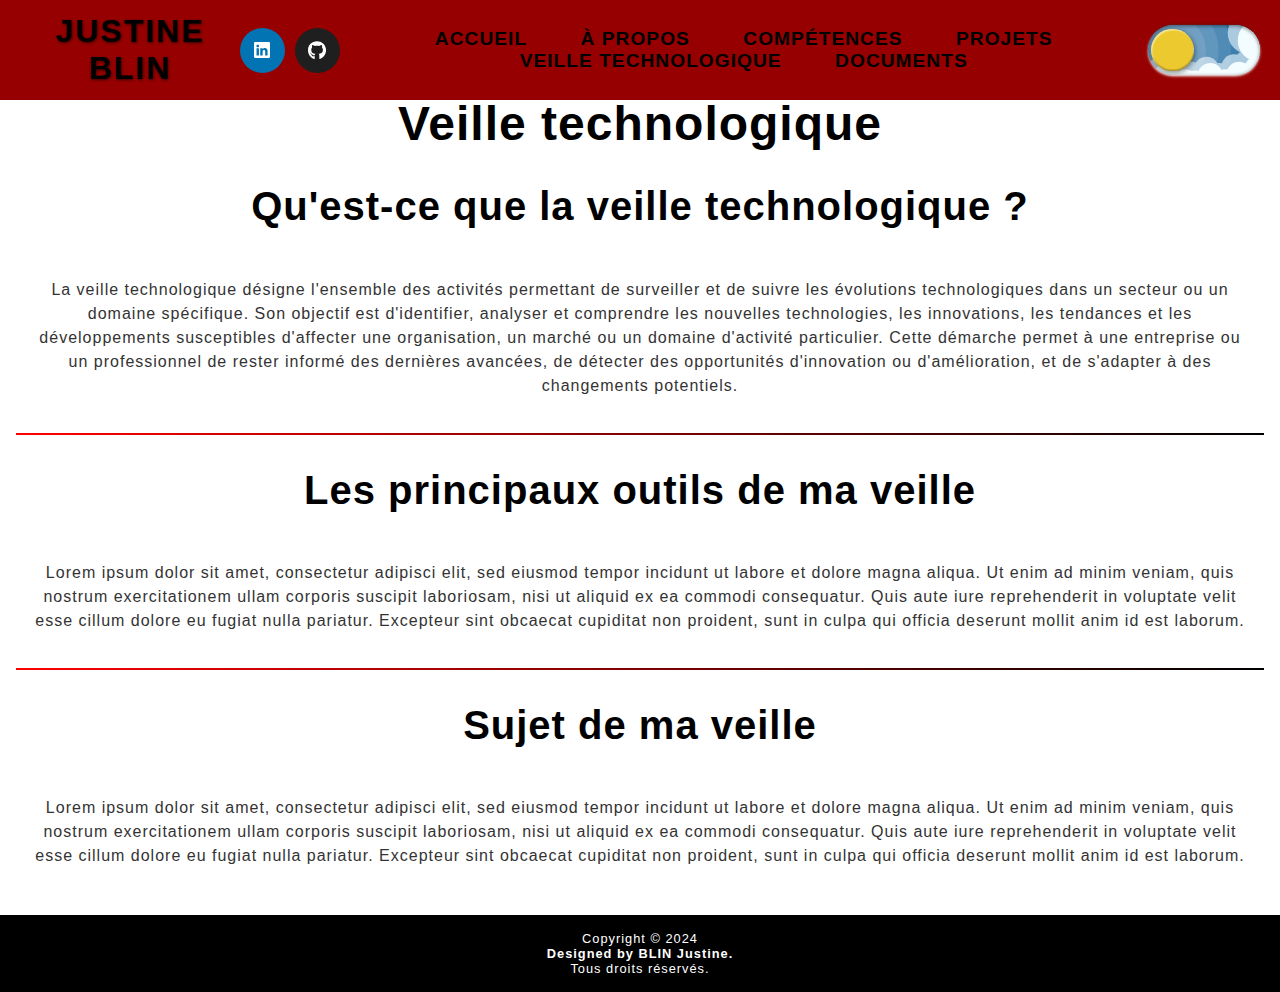
<file: HTML/veille.html>
<!--    ===============================    -->
<!--    | * Nom du projet : Portfolio |    -->
<!--    | * Création : Juin 2024      |    -->
<!--    | * Auteur : Justine BLIN     |    -->
<!--    ===============================    -->

<!DOCTYPE html>
<html lang="fr">

<head>
    <meta charset="UTF-8">
    <meta http-equiv="X-UA-Compatible" content="IE=edge">
    <meta name="viewport" content="width=device-width, initial-scale=1.0">
    <meta name="description" content="Portfolio Justine BLIN BTS SIO">
    <meta name="keywords"
        content="resume, cv, portfolio, personal, developer, designer, modern, web, bts, sio, slam, portfolio bts, portfolio bts sio, portfolio bts sio slam, portfolio bts sio sisr, bts, brevet, de, technicien, supérieur, services, informatiques, aux, organisations, lycée, bts sio, sio, option, slam, solutions logicielles et applications métiers, logiciels, applications, développement, justine, blin, justine blin">
    <meta name="author" content="Justine BLIN">
    <meta name="theme-color" content="#a90000">

    <!-- Liens CSS -->
    <link rel="stylesheet" href="../CSS/portfolio_style.css" media="all" rel="stylesheet" type="text/css">
    <link rel="stylesheet" href="../CSS/veille_style.css" media="all" rel="stylesheet" type="text/css">
    <!-- A compléter -->

    <title>Portfolio | Veille technologique</title>

    <!-- Lien logo -->
    <!-- <img src="../Images/Logo."> A compléter -->
    <!-- <link rel="shortcut icon" type="image/x-icon" href="../Images/Logo." alt="Logo Justine BLIN"> A compléter -->

    <!-- Liens bibliothèques -->
    <link rel="stylesheet" href="https://cdnjs.cloudflare.com/ajax/libs/font-awesome/6.0.0-beta3/css/all.min.css">

</head>

<body>
    <!-- En-tête -->
    <header>
        <!-- Logo -->
        <!-- <img src="../Images/Logo." alt="Logo Justine BLIN"> A compléter -->
        <a class="titreNom" href="../index.html">Justine BLIN</a>

        <!-- Conteneur des boutons réseaux sociaux -->
        <div class="reseaux">
            <!-- From Uiverse.io by wilsondesouza -->
            <a href="https://www.linkedin.com/in/justine-blin-a88600292" target="_blank">
                <button class="btnReseaux" id="linkedin">
                    <svg class="svgIcon" viewBox="0 0 16 16" height="16" width="16" xmlns="http://www.w3.org/2000/svg">
                        <path
                            d="M0 1.146C0 .513.526 0 1.175 0h13.65C15.474 0 16 .513 16 1.146v13.708c0 .633-.526 1.146-1.175 1.146H1.175C.526 16 0 15.487 0 14.854zm4.943 12.248V6.169H2.542v7.225zm-1.2-8.212c.837 0 1.358-.554 1.358-1.248-.015-.709-.52-1.248-1.342-1.248S2.4 3.226 2.4 3.934c0 .694.521 1.248 1.327 1.248zm4.908 8.212V9.359c0-.216.016-.432.08-.586.173-.431.568-.878 1.232-.878.869 0 1.216.662 1.216 1.634v3.865h2.401V9.25c0-2.22-1.184-3.252-2.764-3.252-1.274 0-1.845.7-2.165 1.193v.025h-.016l.016-.025V6.169h-2.4c.03.678 0 7.225 0 7.225z">
                        </path>
                    </svg>
                    <span class="text">LinkedIn</span>
                </button>
            </a>
            <!-- From Uiverse.io by vinodjangid07 -->
            <a href="https://github.com/JustineB24" target="_blank">
                <button class="btnReseaux" id="github">
                    <svg class="svgIcon" viewBox="0 0 496 512" height="1.4em" xmlns="http://www.w3.org/2000/svg">
                        <path
                            d="M165.9 397.4c0 2-2.3 3.6-5.2 3.6-3.3.3-5.6-1.3-5.6-3.6 0-2 2.3-3.6 5.2-3.6 3-.3 5.6 1.3 5.6 3.6zm-31.1-4.5c-.7 2 1.3 4.3 4.3 4.9 2.6 1 5.6 0 6.2-2s-1.3-4.3-4.3-5.2c-2.6-.7-5.5.3-6.2 2.3zm44.2-1.7c-2.9.7-4.9 2.6-4.6 4.9.3 2 2.9 3.3 5.9 2.6 2.9-.7 4.9-2.6 4.6-4.6-.3-1.9-3-3.2-5.9-2.9zM244.8 8C106.1 8 0 113.3 0 252c0 110.9 69.8 205.8 169.5 239.2 12.8 2.3 17.3-5.6 17.3-12.1 0-6.2-.3-40.4-.3-61.4 0 0-70 15-84.7-29.8 0 0-11.4-29.1-27.8-36.6 0 0-22.9-15.7 1.6-15.4 0 0 24.9 2 38.6 25.8 21.9 38.6 58.6 27.5 72.9 20.9 2.3-16 8.8-27.1 16-33.7-55.9-6.2-112.3-14.3-112.3-110.5 0-27.5 7.6-41.3 23.6-58.9-2.6-6.5-11.1-33.3 2.6-67.9 20.9-6.5 69 27 69 27 20-5.6 41.5-8.5 62.8-8.5s42.8 2.9 62.8 8.5c0 0 48.1-33.6 69-27 13.7 34.7 5.2 61.4 2.6 67.9 16 17.7 25.8 31.5 25.8 58.9 0 96.5-58.9 104.2-114.8 110.5 9.2 7.9 17 22.9 17 46.4 0 33.7-.3 75.4-.3 83.6 0 6.5 4.6 14.4 17.3 12.1C428.2 457.8 496 362.9 496 252 496 113.3 383.5 8 244.8 8zM97.2 352.9c-1.3 1-1 3.3.7 5.2 1.6 1.6 3.9 2.3 5.2 1 1.3-1 1-3.3-.7-5.2-1.6-1.6-3.9-2.3-5.2-1zm-10.8-8.1c-.7 1.3.3 2.9 2.3 3.9 1.6 1 3.6.7 4.3-.7.7-1.3-.3-2.9-2.3-3.9-2-.6-3.6-.3-4.3.7zm32.4 35.6c-1.6 1.3-1 4.3 1.3 6.2 2.3 2.3 5.2 2.6 6.5 1 1.3-1.3.7-4.3-1.3-6.2-2.2-2.3-5.2-2.6-6.5-1zm-11.4-14.7c-1.6 1-1.6 3.6 0 5.9 1.6 2.3 4.3 3.3 5.6 2.3 1.6-1.3 1.6-3.9 0-6.2-1.4-2.3-4-3.3-5.6-2z">
                        </path>
                    </svg>
                    <span class="text">Github</span>
                </button>
            </a>
        </div>

        <!-- Menu de navigation -->
        <nav class="menu">
            <b>
                <ul class="nav-menu">
                    <li class="menu-item"><a class="onglet" href="../index.html">Accueil</a></li>
                    <li class="menu-item"><a class="onglet" href="apropos.html">À propos</a></li>
                    <li class="menu-item"><a class="onglet" href="competences.html">Compétences</a></li>
                    <li class="menu-item"><a class="onglet" href="projets.html">Projets</a></li>
                    <li class="menu-item"><a class="onglet" href="veille.html">Veille Technologique</a></li>
                    <li class="menu-item"><a class="onglet" href="documents.html">Documents</a></li>
                </ul>
            </b>
        </nav>
        <!-- Bouton menu mobile -->
        <!-- <button type="button" class="mobile-nav-toggle d-xl-none"><i class="icofont-navigation-menu"></i></button> -->
        <!-- Fin menu -->

        <!-- From Uiverse.io by Galahhad -->
        <label class="theme-switch">
            <input type="checkbox" class="theme-switch__checkbox">
            <div class="theme-switch__container">
                <div class="theme-switch__clouds"></div>
                <div class="theme-switch__stars-container">
                    <svg xmlns="http://www.w3.org/2000/svg" viewBox="0 0 144 55" fill="none">
                        <path fill-rule="evenodd" clip-rule="evenodd"
                            d="M135.831 3.00688C135.055 3.85027 134.111 4.29946 133 4.35447C134.111 4.40947 135.055 4.85867 135.831 5.71123C136.607 6.55462 136.996 7.56303 136.996 8.72727C136.996 7.95722 137.172 7.25134 137.525 6.59129C137.886 5.93124 138.372 5.39954 138.98 5.00535C139.598 4.60199 140.268 4.39114 141 4.35447C139.88 4.2903 138.936 3.85027 138.16 3.00688C137.384 2.16348 136.996 1.16425 136.996 0C136.996 1.16425 136.607 2.16348 135.831 3.00688ZM31 23.3545C32.1114 23.2995 33.0551 22.8503 33.8313 22.0069C34.6075 21.1635 34.9956 20.1642 34.9956 19C34.9956 20.1642 35.3837 21.1635 36.1599 22.0069C36.9361 22.8503 37.8798 23.2903 39 23.3545C38.2679 23.3911 37.5976 23.602 36.9802 24.0053C36.3716 24.3995 35.8864 24.9312 35.5248 25.5913C35.172 26.2513 34.9956 26.9572 34.9956 27.7273C34.9956 26.563 34.6075 25.5546 33.8313 24.7112C33.0551 23.8587 32.1114 23.4095 31 23.3545ZM0 36.3545C1.11136 36.2995 2.05513 35.8503 2.83131 35.0069C3.6075 34.1635 3.99559 33.1642 3.99559 32C3.99559 33.1642 4.38368 34.1635 5.15987 35.0069C5.93605 35.8503 6.87982 36.2903 8 36.3545C7.26792 36.3911 6.59757 36.602 5.98015 37.0053C5.37155 37.3995 4.88644 37.9312 4.52481 38.5913C4.172 39.2513 3.99559 39.9572 3.99559 40.7273C3.99559 39.563 3.6075 38.5546 2.83131 37.7112C2.05513 36.8587 1.11136 36.4095 0 36.3545ZM56.8313 24.0069C56.0551 24.8503 55.1114 25.2995 54 25.3545C55.1114 25.4095 56.0551 25.8587 56.8313 26.7112C57.6075 27.5546 57.9956 28.563 57.9956 29.7273C57.9956 28.9572 58.172 28.2513 58.5248 27.5913C58.8864 26.9312 59.3716 26.3995 59.9802 26.0053C60.5976 25.602 61.2679 25.3911 62 25.3545C60.8798 25.2903 59.9361 24.8503 59.1599 24.0069C58.3837 23.1635 57.9956 22.1642 57.9956 21C57.9956 22.1642 57.6075 23.1635 56.8313 24.0069ZM81 25.3545C82.1114 25.2995 83.0551 24.8503 83.8313 24.0069C84.6075 23.1635 84.9956 22.1642 84.9956 21C84.9956 22.1642 85.3837 23.1635 86.1599 24.0069C86.9361 24.8503 87.8798 25.2903 89 25.3545C88.2679 25.3911 87.5976 25.602 86.9802 26.0053C86.3716 26.3995 85.8864 26.9312 85.5248 27.5913C85.172 28.2513 84.9956 28.9572 84.9956 29.7273C84.9956 28.563 84.6075 27.5546 83.8313 26.7112C83.0551 25.8587 82.1114 25.4095 81 25.3545ZM136 36.3545C137.111 36.2995 138.055 35.8503 138.831 35.0069C139.607 34.1635 139.996 33.1642 139.996 32C139.996 33.1642 140.384 34.1635 141.16 35.0069C141.936 35.8503 142.88 36.2903 144 36.3545C143.268 36.3911 142.598 36.602 141.98 37.0053C141.372 37.3995 140.886 37.9312 140.525 38.5913C140.172 39.2513 139.996 39.9572 139.996 40.7273C139.996 39.563 139.607 38.5546 138.831 37.7112C138.055 36.8587 137.111 36.4095 136 36.3545ZM101.831 49.0069C101.055 49.8503 100.111 50.2995 99 50.3545C100.111 50.4095 101.055 50.8587 101.831 51.7112C102.607 52.5546 102.996 53.563 102.996 54.7273C102.996 53.9572 103.172 53.2513 103.525 52.5913C103.886 51.9312 104.372 51.3995 104.98 51.0053C105.598 50.602 106.268 50.3911 107 50.3545C105.88 50.2903 104.936 49.8503 104.16 49.0069C103.384 48.1635 102.996 47.1642 102.996 46C102.996 47.1642 102.607 48.1635 101.831 49.0069Z"
                            fill="currentColor"></path>
                    </svg>
                </div>
                <div class="theme-switch__circle-container">
                    <div class="theme-switch__sun-moon-container">
                        <div class="theme-switch__moon">
                            <div class="theme-switch__spot"></div>
                            <div class="theme-switch__spot"></div>
                            <div class="theme-switch__spot"></div>
                        </div>
                    </div>
                </div>
            </div>
        </label>
    </header>
    <!-- Fin en-tête -->

    <!-- Contenu principal -->
    <main>
        <h1>Veille technologique</h1>

        <h2>Qu'est-ce que la veille technologique ?</h2>
        <p>La veille technologique désigne l'ensemble des activités permettant de surveiller et de suivre les évolutions
            technologiques dans un secteur ou un domaine spécifique. Son objectif est d'identifier, analyser et
            comprendre les nouvelles technologies, les innovations, les tendances et les développements susceptibles
            d'affecter une organisation, un marché ou un domaine d'activité particulier.

            Cette démarche permet à une entreprise ou un professionnel de rester informé des dernières avancées, de
            détecter des opportunités d'innovation ou d'amélioration, et de s'adapter à des changements potentiels.
        </p>

        <hr>

        <h2>Les principaux outils de ma veille</h2>
        <p>Lorem ipsum dolor sit amet, consectetur adipisci elit, sed eiusmod tempor incidunt ut labore et dolore magna
            aliqua. Ut enim ad minim veniam, quis nostrum exercitationem ullam corporis suscipit laboriosam, nisi ut
            aliquid ex ea commodi consequatur. Quis aute iure reprehenderit in voluptate velit esse cillum dolore eu
            fugiat nulla pariatur. Excepteur sint obcaecat cupiditat non proident, sunt in culpa qui officia deserunt
            mollit anim id est laborum.
        </p>

        <hr>

        <h2>Sujet de ma veille</h2>
        <p>Lorem ipsum dolor sit amet, consectetur adipisci elit, sed eiusmod tempor incidunt ut labore et dolore magna
            aliqua. Ut enim ad minim veniam, quis nostrum exercitationem ullam corporis suscipit laboriosam, nisi ut
            aliquid ex ea commodi consequatur. Quis aute iure reprehenderit in voluptate velit esse cillum dolore eu
            fugiat nulla pariatur. Excepteur sint obcaecat cupiditat non proident, sunt in culpa qui officia deserunt
            mollit anim id est laborum.
        </p>
    </main>

    <!-- Bas de page copyright -->
    <footer id="footer">
        <div id="copyright">
            Copyright &copy; 2024 <strong><br> Designed by BLIN Justine. </strong>
        </div>
        <div id="credits">
            Tous droits réservés.
        </div>
    </footer>
    <script src="../JS/theme.js"></script>
</body>

</html>
</file>
<file: CSS/portfolio_style.css>
/* Importation des polices */
@font-face {
    font-family: 'Pixel';
    src: url('https://fonts.cdnfonts.com/s/59916/PixelifySans-Regular.woff') format('woff');
}

/* Principal */
html,
body {
    display: flex;
    /* Organise les éléments */
    flex-direction: column;
    /* Aligne les éléments */
    justify-content: center;
    /* Centre les éléments */
    margin: 0;
    /* Supprime les marges */
    padding: 0;
    /* Supprime les espacements internes */
    width: 100%;
    /* Largeur */
    font-family: 'Pixel', sans-serif;
    /* Police d'écriture */
    letter-spacing: 1px;
    /* Espacement */
    transition: background-color 0.3s, color 0.3s;
    /* Transition des couleurs */
    text-align: center;
    /* Centre */
    background: var(--background-color);
    color: var(--text-color);
    box-sizing: border-box;
    /* Inclus padding et bordures */
    max-width: 100%;
    overflow-x: hidden;
    position: relative;
    min-height: 100vh;
}

* {
    box-sizing: border-box;
}

/* Liens */
a {
    text-decoration: none;
    /* Supprime le soulignement */
}

a:link,
a:visited {
    color: black;
    /* Couleur des liens */
}

/* Entête */
header {
    background-color: rgb(150, 0, 0);
    position: fixed;
    top: 0;
    left: 0;
    width: 100%;
    height: 100px;
    /* Ajuste la hauteur du menu */
    padding: 10px 20px;
    box-sizing: border-box;
    z-index: 1000;
    display: flex;
    align-items: center;
    justify-content: space-between;
}

/* Pour éviter que le contenu principal ne soit caché sous le header */
main {
    margin: 1rem;
    margin-top: 5%;
    flex: 1;
    /* Permet au contenu principal de prendre tout l'espace disponible */
}

/* Titres */
.titreNom {
    font-size: 2rem;
    /* Taille de la police */
    font-weight: 700;
    /* Poids de la police */
    color: #fff;
    /* Couleur du texte */
    text-transform: uppercase;
    /* Met le texte en majuscule */
    letter-spacing: 2px;
    /* Espacement des lettres */
    margin: 1rem;
    ;
    /* Marge */
    font-family: 'Pixel', sans-serif;
    /* Utilisation de ta police personnalisée */
    display: inline-block;
    /* Pour qu'il soit aligné à côté des autres éléments */
    padding: 5px 10px;
    /* Espacement autour du titre */
    text-shadow: 1px 1px 3px rgba(0, 0, 0, 0.6);
    /* Ombre portée pour le rendre plus visible */
    transition: color 0.3s ease;
    /* Transition douce pour le changement de couleur */
}

/* Effet de survol du titre */
.titreNom:hover {
    color: #ffffff;
    /* Changer la couleur au survol */
    text-shadow: 1px 1px 5px rgb(0 0 0 / 80%);
    /* Ombre différente au survol */
}

h1 {
    font-size: 3rem;
    /* Taille de la police */
}

h2 {
    font-size: 2.5rem;
    /* Taille de la police */
}

h3 {
    font-size: 2rem;
    /* Taille de la police */
}

h4 {
    font-size: 1.5rem;
    /* Taille de la police */
}

/* Paragraphe */
p {
    font-size: 1rem;
    /* Taille de la police */
    line-height: 1.5;
    /* Hauteur de ligne pour aérer le texte */
    color: #333;
    /* Couleur du texte */
    padding: 15px;
    /* Espacement intérieur */
    /* margin: 1rem 12rem; */
    /* Espacement autour du paragraphe */
}

/* Conteneur des boutons de réseaux sociaux */
.reseaux {
    display: flex;
    /* Utilisation de Flexbox */
    gap: 10px;
    /* Espace entre les boutons */
    justify-content: center;
    /* Centrer les boutons horizontalement */
}

/* Personnalisation des boutons */
.btnReseaux {
    border: none;
    border-radius: 50%;
    width: 45px;
    height: 45px;
    display: flex;
    align-items: center;
    justify-content: center;
    transition-duration: 0.4s;
    cursor: pointer;
    position: relative;
    overflow: hidden;
}

.btnReseaux .svgIcon {
    transition-duration: 0.3s;
}

.btnReseaux .svgIcon path {
    fill: white;
}

.btnReseaux .text {
    position: absolute;
    color: rgb(255, 255, 255);
    width: 120px;
    font-weight: 600;
    opacity: 0;
    transition-duration: 0.4s;
}

.btnReseaux:hover {
    width: 110px;
    border-radius: 30px;
}

.btnReseaux:hover .text {
    opacity: 1;
}

.btnReseaux:hover .svgIcon {
    opacity: 0;
}

/* Bouton LinkedIn */
#linkedin {
    background: #0274b3;
}

/* Bouton GitHub */
#github {
    background-color: rgb(31, 31, 31);
}

/* Variables pour le thème clair */
:root {
    --background-color: white;
    --text-color: black;
    --button-background-color: black;
    --button-text-color: white;
}

/* Variables pour le thème sombre */
body.dark-theme {
    --background-color: black;
    --text-color: white;
    --button-background-color: white;
    --button-text-color: black;
}

/* Onglets */
.nav-menu {
    list-style: none;
    /* Supprime les puces des listes */
    margin: 0;
    /* Supprime les marges */
    padding: 0;
    /* Supprime les espacements */
}

.menu-item {
    display: inline-flex;
    /* Aligne les éléments horizontalement */
}

.onglet {
    position: relative;
    /* Positionnement */
    margin: 0 1.5rem;
    /* Espacement horizontal */
    text-transform: uppercase;
    /* Texte en majuscule */
    font-size: 1.2rem;
    /* Taille de police */
}

.onglet:link,
.onglet:visited {
    color: black;
    /* Couleur des liens */
}

.onglet::after {
    content: "";
    /* Ajoute un élément */
    position: absolute;
    /* Positionne l'élément */
    left: 50%;
    /* Centre horizontalement */
    bottom: -10px;
    /* Placé en bas */
    transform: translateX(-50%) scaleX(0);
    /* Initialement invisible */
    transform-origin: 50% 50%;
    /* Origine de transformation au centre */
    width: 100%;
    /* Largeur */
    height: 3px;
    /* Hauteur */
    transition: transform 250ms;
    /* Animation */
    background-color: black;
    /* Couleur */
}

.onglet:hover::after {
    transform: translateX(-50%) scaleX(1);
    transition: transform 0.3s ease-out;
}

/* Bas de page */
footer {
    font-size: 0.8rem;
    padding: 1rem;
    position: relative;
    bottom: 0;
    width: 100%;
    background-color: #000;
    color: white;
    text-align: center;
}

/* Bouton mode sombre */
/* From Uiverse.io by Galahhad */
.theme-switch {
    --toggle-size: 20px;
    /* the size is adjusted using font-size,
       this is not transform scale,
       so you can choose any size */
    --container-width: 5.625em;
    --container-height: 2.5em;
    --container-radius: 6.25em;
    /* radius 0 - minecraft mode :) */
    --container-light-bg: #3D7EAE;
    --container-night-bg: #1D1F2C;
    --circle-container-diameter: 3.375em;
    --sun-moon-diameter: 2.125em;
    --sun-bg: #ECCA2F;
    --moon-bg: #C4C9D1;
    --spot-color: #959DB1;
    --circle-container-offset: calc((var(--circle-container-diameter) - var(--container-height)) / 2 * -1);
    --stars-color: #fff;
    --clouds-color: #F3FDFF;
    --back-clouds-color: #AACADF;
    --transition: .5s cubic-bezier(0, -0.02, 0.4, 1.25);
    --circle-transition: .3s cubic-bezier(0, -0.02, 0.35, 1.17);
    z-index: 1000;
    /* S'assurer qu'il soit au-dessus des autres éléments */
}

.theme-switch,
.theme-switch *,
.theme-switch *::before,
.theme-switch *::after {
    -webkit-box-sizing: border-box;
    box-sizing: border-box;
    margin: 0;
    padding: 0;
    font-size: var(--toggle-size);
}

.theme-switch__container {
    width: var(--container-width);
    height: var(--container-height);
    background-color: var(--container-light-bg);
    border-radius: var(--container-radius);
    overflow: hidden;
    cursor: pointer;
    -webkit-box-shadow: 0em -0.062em 0.062em rgba(0, 0, 0, 0.25), 0em 0.062em 0.125em rgba(255, 255, 255, 0.94);
    box-shadow: 0em -0.062em 0.062em rgba(0, 0, 0, 0.25), 0em 0.062em 0.125em rgba(255, 255, 255, 0.94);
    -webkit-transition: var(--transition);
    -o-transition: var(--transition);
    transition: var(--transition);
    position: relative;
}

.theme-switch__container::before {
    content: "";
    position: absolute;
    z-index: 1;
    inset: 0;
    -webkit-box-shadow: 0em 0.05em 0.187em rgba(0, 0, 0, 0.25) inset, 0em 0.05em 0.187em rgba(0, 0, 0, 0.25) inset;
    box-shadow: 0em 0.05em 0.187em rgba(0, 0, 0, 0.25) inset, 0em 0.05em 0.187em rgba(0, 0, 0, 0.25) inset;
    border-radius: var(--container-radius)
}

.theme-switch__checkbox {
    display: none;
}

.theme-switch__circle-container {
    width: var(--circle-container-diameter);
    height: var(--circle-container-diameter);
    background-color: rgba(255, 255, 255, 0.1);
    position: absolute;
    left: var(--circle-container-offset);
    top: var(--circle-container-offset);
    border-radius: var(--container-radius);
    -webkit-box-shadow: inset 0 0 0 3.375em rgba(255, 255, 255, 0.1), inset 0 0 0 3.375em rgba(255, 255, 255, 0.1), 0 0 0 0.625em rgba(255, 255, 255, 0.1), 0 0 0 1.25em rgba(255, 255, 255, 0.1);
    box-shadow: inset 0 0 0 3.375em rgba(255, 255, 255, 0.1), inset 0 0 0 3.375em rgba(255, 255, 255, 0.1), 0 0 0 0.625em rgba(255, 255, 255, 0.1), 0 0 0 1.25em rgba(255, 255, 255, 0.1);
    display: -webkit-box;
    display: -ms-flexbox;
    display: flex;
    -webkit-transition: var(--circle-transition);
    -o-transition: var(--circle-transition);
    transition: var(--circle-transition);
    pointer-events: none;
}

.theme-switch__sun-moon-container {
    pointer-events: auto;
    position: relative;
    z-index: 2;
    width: var(--sun-moon-diameter);
    height: var(--sun-moon-diameter);
    margin: auto;
    border-radius: var(--container-radius);
    background-color: var(--sun-bg);
    -webkit-box-shadow: 0.062em 0.062em 0.062em 0em rgba(254, 255, 239, 0.61) inset, 0em -0.062em 0.062em 0em #a1872a inset;
    box-shadow: 0.062em 0.062em 0.062em 0em rgba(254, 255, 239, 0.61) inset, 0em -0.062em 0.062em 0em #a1872a inset;
    -webkit-filter: drop-shadow(0.062em 0.125em 0.125em rgba(0, 0, 0, 0.25)) drop-shadow(0em 0.062em 0.125em rgba(0, 0, 0, 0.25));
    filter: drop-shadow(0.062em 0.125em 0.125em rgba(0, 0, 0, 0.25)) drop-shadow(0em 0.062em 0.125em rgba(0, 0, 0, 0.25));
    overflow: hidden;
    -webkit-transition: var(--transition);
    -o-transition: var(--transition);
    transition: var(--transition);
}

.theme-switch__moon {
    -webkit-transform: translateX(100%);
    -ms-transform: translateX(100%);
    transform: translateX(100%);
    width: 100%;
    height: 100%;
    background-color: var(--moon-bg);
    border-radius: inherit;
    -webkit-box-shadow: 0.062em 0.062em 0.062em 0em rgba(254, 255, 239, 0.61) inset, 0em -0.062em 0.062em 0em #969696 inset;
    box-shadow: 0.062em 0.062em 0.062em 0em rgba(254, 255, 239, 0.61) inset, 0em -0.062em 0.062em 0em #969696 inset;
    -webkit-transition: var(--transition);
    -o-transition: var(--transition);
    transition: var(--transition);
    position: relative;
}

.theme-switch__spot {
    position: absolute;
    top: 0.75em;
    left: 0.312em;
    width: 0.75em;
    height: 0.75em;
    border-radius: var(--container-radius);
    background-color: var(--spot-color);
    -webkit-box-shadow: 0em 0.0312em 0.062em rgba(0, 0, 0, 0.25) inset;
    box-shadow: 0em 0.0312em 0.062em rgba(0, 0, 0, 0.25) inset;
}

.theme-switch__spot:nth-of-type(2) {
    width: 0.375em;
    height: 0.375em;
    top: 0.937em;
    left: 1.375em;
}

.theme-switch__spot:nth-last-of-type(3) {
    width: 0.25em;
    height: 0.25em;
    top: 0.312em;
    left: 0.812em;
}

.theme-switch__clouds {
    width: 1.25em;
    height: 1.25em;
    background-color: var(--clouds-color);
    border-radius: var(--container-radius);
    position: absolute;
    bottom: -0.625em;
    left: 0.312em;
    -webkit-box-shadow: 0.937em 0.312em var(--clouds-color), -0.312em -0.312em var(--back-clouds-color), 1.437em 0.375em var(--clouds-color), 0.5em -0.125em var(--back-clouds-color), 2.187em 0 var(--clouds-color), 1.25em -0.062em var(--back-clouds-color), 2.937em 0.312em var(--clouds-color), 2em -0.312em var(--back-clouds-color), 3.625em -0.062em var(--clouds-color), 2.625em 0em var(--back-clouds-color), 4.5em -0.312em var(--clouds-color), 3.375em -0.437em var(--back-clouds-color), 4.625em -1.75em 0 0.437em var(--clouds-color), 4em -0.625em var(--back-clouds-color), 4.125em -2.125em 0 0.437em var(--back-clouds-color);
    box-shadow: 0.937em 0.312em var(--clouds-color), -0.312em -0.312em var(--back-clouds-color), 1.437em 0.375em var(--clouds-color), 0.5em -0.125em var(--back-clouds-color), 2.187em 0 var(--clouds-color), 1.25em -0.062em var(--back-clouds-color), 2.937em 0.312em var(--clouds-color), 2em -0.312em var(--back-clouds-color), 3.625em -0.062em var(--clouds-color), 2.625em 0em var(--back-clouds-color), 4.5em -0.312em var(--clouds-color), 3.375em -0.437em var(--back-clouds-color), 4.625em -1.75em 0 0.437em var(--clouds-color), 4em -0.625em var(--back-clouds-color), 4.125em -2.125em 0 0.437em var(--back-clouds-color);
    -webkit-transition: 0.5s cubic-bezier(0, -0.02, 0.4, 1.25);
    -o-transition: 0.5s cubic-bezier(0, -0.02, 0.4, 1.25);
    transition: 0.5s cubic-bezier(0, -0.02, 0.4, 1.25);
}

.theme-switch__stars-container {
    position: absolute;
    color: var(--stars-color);
    top: -100%;
    left: 0.312em;
    width: 2.75em;
    height: auto;
    -webkit-transition: var(--transition);
    -o-transition: var(--transition);
    transition: var(--transition);
}

/* actions */

.theme-switch__checkbox:checked+.theme-switch__container {
    background-color: var(--container-night-bg);
}

.theme-switch__checkbox:checked+.theme-switch__container .theme-switch__circle-container {
    left: calc(100% - var(--circle-container-offset) - var(--circle-container-diameter));
}

.theme-switch__checkbox:checked+.theme-switch__container .theme-switch__circle-container:hover {
    left: calc(100% - var(--circle-container-offset) - var(--circle-container-diameter) - 0.187em)
}

.theme-switch__circle-container:hover {
    left: calc(var(--circle-container-offset) + 0.187em);
}

.theme-switch__checkbox:checked+.theme-switch__container .theme-switch__moon {
    -webkit-transform: translate(0);
    -ms-transform: translate(0);
    transform: translate(0);
}

.theme-switch__checkbox:checked+.theme-switch__container .theme-switch__clouds {
    bottom: -4.062em;
}

.theme-switch__checkbox:checked+.theme-switch__container .theme-switch__stars-container {
    top: 50%;
    -webkit-transform: translateY(-50%);
    -ms-transform: translateY(-50%);
    transform: translateY(-50%);
}

/* Media Queries pour responsivité */

/* Pour les écrans de taille moyenne */
@media (max-width: 1024px) {}

/* Pour les écrans de petite taille */
@media (max-width: 768px) {}


/* Media Queries pour responsivité */

/* Pour les écrans de taille moyenne (tablettes) */
@media (max-width: 1024px) {
    header {
        height: 80px;
        /* Réduire la hauteur du header */
        padding: 10px 15px;
        /* Réduire le padding */
    }

    .titreNom {
        font-size: 2.5rem;
        /* Réduire la taille des titres */
    }

    h1,
    h2,
    h3,
    h4 {
        font-size: 2.5rem;
        /* Réduire la taille des titres */
    }

    p {
        margin: 1rem 5rem;
        /* Réduire les marges du paragraphe */
    }

    .btnReseaux {
        width: 40px;
        /* Réduire la taille des boutons */
        height: 40px;
    }

    .reseaux {
        gap: 8px;
        /* Réduire l'espace entre les boutons */
    }

    .nav-menu {
        display: block;
        text-align: center;
        /* Aligner les éléments du menu verticalement */
    }

    .onglet {
        margin: 0.5rem;
        /* Réduire l'espacement des onglets */
    }
}

/* Pour les petits écrans (smartphones) */
@media (max-width: 768px) {
    header {
        height: 70px;
        /* Réduire la hauteur du header */
        padding: 5px 10px;
        /* Réduire le padding */
    }

    .titreNom {
        font-size: 2rem;
        /* Réduire la taille du titre principal */
    }

    h1,
    h2,
    h3,
    h4 {
        font-size: 2rem;
        /* Réduire la taille des titres */
    }

    p {
        font-size: 0.9rem;
        /* Réduire la taille de la police des paragraphes */
        margin: 1rem 2rem;
        /* Réduire les marges du paragraphe */
    }

    .btnReseaux {
        width: 35px;
        /* Réduire la taille des boutons */
        height: 35px;
    }

    .reseaux {
        gap: 5px;
        /* Réduire l'espace entre les boutons */
    }

    .nav-menu {
        display: block;
        text-align: center;
    }

    .onglet {
        font-size: 1rem;
        /* Réduire la taille des onglets */
        margin: 0.5rem 0;
    }

    .theme-switch__container {
        width: 4em;
        height: 2em;
    }

    .theme-switch__circle-container {
        width: 2.5em;
        height: 2.5em;
    }

    .theme-switch__sun-moon-container {
        width: 1.5em;
        height: 1.5em;
    }
}

/* Pour les très petits écrans (smartphones en mode portrait) */
@media (max-width: 480px) {
    header {
        height: 60px;
        /* Réduire la hauteur du header */
        padding: 5px 8px;
        /* Réduire le padding */
    }

    .titreNom {
        font-size: 1.5rem;
        /* Réduire la taille du titre */
    }

    h1,
    h2,
    h3,
    h4 {
        font-size: 1.5rem;
        /* Réduire la taille des titres */
    }

    p {
        font-size: 0.8rem;
        /* Réduire la taille du texte */
        margin: 1rem 1rem;
        /* Réduire les marges du paragraphe */
    }

    .btnReseaux {
        width: 30px;
        /* Réduire encore plus la taille des boutons */
        height: 30px;
    }

    .reseaux {
        gap: 3px;
        /* Réduire l'espace entre les boutons */
    }

    .nav-menu {
        display: block;
        text-align: center;
    }

    .onglet {
        font-size: 0.9rem;
        /* Réduire encore la taille des onglets */
        margin: 0.5rem 0;
    }

    .theme-switch__container {
        width: 3.5em;
        height: 1.8em;
    }

    .theme-switch__circle-container {
        width: 2.3em;
        height: 2.3em;
    }

    .theme-switch__sun-moon-container {
        width: 1.3em;
        height: 1.3em;
    }
}

/* Ajuster les éléments en mode paysage pour les petits écrans */
@media (max-width: 768px) and (orientation: landscape) {
    p {
        font-size: 1rem;
        /* Ajuster la taille du texte en mode paysage */
        margin: 1rem 3rem;
        /* Ajuster les marges en mode paysage */
    }

    .reseaux {
        justify-content: space-between;
        /* Espacement entre les boutons */
        gap: 10px;
        /* Espacement ajusté */
    }

    .btnReseaux {
        width: 40px;
        height: 40px;
    }
}
</file>
<file: CSS/accueil_style.css>
/* Message bienvenue */
.welcome-banner {
    display: flex;
    align-items: center;
    padding: 2rem;
    border-bottom: 2px solid rgb(150, 0, 0);
    margin-bottom: 2rem;
}

.logo-box {
    width: 200px;
    height: 200px;
    display: flex;
    justify-content: center;
    align-items: center;
    border: 3px solid rgb(150, 0, 0);
    color: rgb(150, 0, 0);
    font-size: 2.5rem;
    font-weight: bold;
    margin-right: 2rem;
}

.welcome-text {
    font-size: 3rem;
    text-align: center;
    flex-grow: 1;
    color: #ffcc00;
    font-family: 'Pixel', sans-serif;
    overflow: hidden;
    min-width: 0px;
    white-space: nowrap;
    display: flex;
    justify-content: flex-start;
    align-items: center;
    animation: slideOut 2s ease-out forwards;
}

/* Effet glitch */
.glitch {
    position: relative;
    opacity: 0;
    /* Caché au départ */
    animation: fadeIn 2s ease-out forwards 0.5s, glitch 0.8s infinite alternate;
}

/* Curseur clignotant en mode clair */
.txt-rotate>.wrap {
    border-right: 0.08em solid #000000;
}

/* Curseur clignotant en mode sombre */
.dark-theme .txt-rotate>.wrap {
    border-right: 0.08em solid #ffffff;
}

/* Traits verticaux */
.vertical-line {
    width: 5px;
    height: 150px;
    background-color: rgb(150, 0, 0);
}

/* Mise en page pour la ligne vertical dashed */
.container-line-dashed {
    display: flex;
    align-items: center;
    gap: 20px;
}

.vertical-line-dashed {
    border-left: 2px dashed black;
    height: 100%;
    margin: 20px;
}

/* Conteneur des sections */
.content-container {
    display: flex;
    justify-content: space-between;
    gap: 2rem;
}

.content-box {
    flex: 1;
    border: 3px solid rgb(150, 0, 0);
    padding: 1.5rem;
    display: flex;
    flex-direction: column;
    align-items: center;
    min-height: 300px;
}

.content-title {
    color: rgb(150, 0, 0);
    font-size: 1.8rem;
    margin-bottom: 2rem;
}

/* Bouton CV */
.btn {
    font-size: 1.5rem;
    padding: 10px 20px;
    border: 3px solid #ffcc00;
    background: black;
    color: #ffcc00;
    text-transform: uppercase;
    cursor: pointer;
    box-shadow: 4px 4px 0px #ffcc00;
    position: relative;
    margin: 3rem;
}

.btn:active {
    box-shadow: 2px 2px 0px #ffcc00;
    transform: translate(2px, 2px);
}

.piece {
    width: 1.5rem;
}

.skills-grid {
    display: grid;
    grid-template-columns: repeat(2, 1fr);
    grid-template-rows: repeat(3, 1fr);
    gap: 1rem;
    width: 100%;
}

.skill-item {
    border: 2px solid rgb(150, 0, 0);
    height: 70px;
}

/* Déplacement du texte vers la droite */
@keyframes slideOut {
    from {
        width: 0px;
        transform: translateX(0);
    }

    to {
        width: 90%;
        /* Largeur finale */
        transform: translateX(100px);
        /* Fait glisser le texte vers la droite */
    }
}

/* Apparition progressive */
@keyframes fadeIn {
    from {
        opacity: 0;
        transform: translateX(-30px);
    }

    to {
        opacity: 1;
        transform: translateX(0);
    }
}

/* Animation glitch */
@keyframes glitch {
    0% {
        transform: translateX(0);
        text-shadow: 2px 2px red, -2px -2px blue;
    }

    100% {
        transform: translateX(-3px);
        text-shadow: -2px -2px red, 2px 2px blue;
    }
}
</file>
<file: CSS/apropos_style.css>
/* Profil */
/* Paragraphe */
.profil,
.btsSio {
    font-size: 1rem;
    /* Taille de la police */
    line-height: 1.5;
    /* Hauteur de ligne pour aérer le texte */
    color: #333;
    /* Couleur du texte */
    background-color: #fff2f0;
    /* Couleur de fond douce */
    padding: 15px;
    /* Espacement intérieur */
    margin: 1rem 12rem;
    /* Espacement autour du paragraphe */
    border-radius: 8px;
    /* Bords arrondis */
    border: 2px solid #cc0000;
    /* Bordure stylisée */
    box-shadow: 0px 4px 6px rgba(0, 0, 0, 0.1);
    /* Ombre subtile */
    text-align: justify;
    /* Justification du texte */
}

/* Bouton CV */
.btn {
    font-size: 1.5rem;
    padding: 10px 20px;
    border: 3px solid #ffcc00;
    background: black;
    color: #ffcc00;
    text-transform: uppercase;
    cursor: pointer;
    box-shadow: 4px 4px 0px #ffcc00;
    position: relative;
    margin: 3rem;
}

.btn:active {
    box-shadow: 2px 2px 0px #ffcc00;
    transform: translate(2px, 2px);
}

.piece {
    width: 1.5rem;
}

/* BTS SIO */
/* Styles pour la section des spécialités */
#specialites {
    margin: 50px auto;
    text-align: center;
    padding: 20px;
}

#specialites h2 {
    color: #939393;
    margin-bottom: 30px;
    text-decoration: underline;
}

.bloc-container {
    display: flex;
    justify-content: center;
    gap: 20px;
    flex-wrap: wrap;
}

.bloc-specialite {
    background: linear-gradient(145deg, rgb(147 146 146) 0%, rgb(191 185 255) 25%, rgb(88 195 255) 50%, rgb(88 255 252) 75%, rgb(98 249 172) 100%);
    border: 1px solid #ddd;
    border-radius: 8px;
    padding: 20px;
    width: 40rem;
    box-shadow: 0 4px 6px rgba(0, 0, 0, 0.5);
    transition: transform 0.3s, box-shadow 0.3s;
    margin: 2%;
}

.bloc-specialite:hover {
    transform: translateY(-5px);
    box-shadow: 0 6px 10px rgba(0, 0, 0, 0.15);
}

.bloc-specialite h3 {
    color: #939393;
}

.bloc-specialite h4 {
    color: #939393;
    margin-bottom: 10%;
}

.bloc-specialite p {
    font-size: 1rem;
    color: #939393;
    margin: 10% auto 5% auto;
    text-decoration: underline;
}

.bloc-specialite ul {
    list-style-type: disc;
    margin-left: 20px;
    margin-bottom: 15px;
    color: #939393;
}

.bloc-specialite li {
    margin-bottom: 8px;
    text-align: left;
}

.bloc-specialite img {
    width: 30rem;
    border-radius: 8px;
    display: block;
    /* Nécessaire pour que margin auto fonctionne */
    margin: 0 auto;
    /* Centre horizontalement */
}

/* Parcours */
h4 {
    color: #333;
}

.timeline-container {
    display: flex;
    justify-content: space-between;
    gap: 150px;
    /* Espace entre les colonnes */
    max-width: 1200px;
    margin: 0 auto;
}

.timeline {
    position: relative;
    max-width: 600px;
    margin: 0 auto;
    padding: 20px 0;
    flex: 1;
    /* Les deux timelines prennent la même largeur */
    min-width: 300px;
    /* Pour éviter que ça devienne trop petit */
}

/* Ligne verticale de la timeline */
.timeline-item {
    padding: 0 0 50px 40px;
    /* On ajoute + de padding pour compenser */
    border-left: 3px solid #971f1f;
    /* Couleur de la ligne */
    position: relative;
}

/* Ajout du point sur la timeline */
.timeline-item::before {
    content: "";
    position: absolute;
    width: 16px;
    height: 16px;
    border-radius: 50%;
    left: -12px;
    /* Alignement parfait avec la ligne */
    top: 10px;
    /* Centrage vertical */
    background: #fff;
    border: 3px solid #971f1f;
    /* Couleur du point */
}

/* Bloc de contenu */
.timeline-content {
    background: #f4f4f4;
    padding: 15px;
    border-radius: 8px;
    box-shadow: 2px 2px 10px rgba(0, 0, 0, 0.1);
    position: relative;
    animation: fadeInUp 0.6s ease-in-out;
    /* Animation */
}

/* Animation d'apparition */
@keyframes fadeInUp {
    from {
        opacity: 0;
        transform: translateY(20px);
    }

    to {
        opacity: 1;
        transform: translateY(0);
    }
}

/* Titres */
.timeline h2 {
    padding-bottom: 30px;
    text-decoration: underline;
}

/* Titres des blocs */
.timeline-content h3 {
    margin: 10px;
    color: #971f1f;
    /* Harmonisation des couleurs */
}

/* Paragraphes */
.timeline-content p {
    margin: 20px 0;
}

/* RESPONSIVE : Ajustement pour les petits écrans */
@media screen and (max-width: 600px) {
    .timeline-container {
        flex-direction: column;
        align-items: center;
    }

    .timeline-item {
        padding: 0 0 20px 30px;
        /* Moins d’espace */
    }

    .timeline-item::before {
        left: -10px;
        /* Ajustement du point */
        width: 14px;
        height: 14px;
    }
}







hr {
    border: none;
    border-top: 2px dashed #666;
    margin: 20px 0;
}
</file>
<file: CSS/documents_style.css>
iframe {
    width: 50%;
    height: 75rem;
    margin-bottom: 5rem;
}
</file>
<file: CSS/theme_style.css>
/* Bouton mode sombre */
/* From Uiverse.io by Galahhad */
.theme-switch {
    --toggle-size: 20px;
    /* the size is adjusted using font-size,
       this is not transform scale,
       so you can choose any size */
    --container-width: 5.625em;
    --container-height: 2.5em;
    --container-radius: 6.25em;
    /* radius 0 - minecraft mode :) */
    --container-light-bg: #3D7EAE;
    --container-night-bg: #1D1F2C;
    --circle-container-diameter: 3.375em;
    --sun-moon-diameter: 2.125em;
    --sun-bg: #ECCA2F;
    --moon-bg: #C4C9D1;
    --spot-color: #959DB1;
    --circle-container-offset: calc((var(--circle-container-diameter) - var(--container-height)) / 2 * -1);
    --stars-color: #fff;
    --clouds-color: #F3FDFF;
    --back-clouds-color: #AACADF;
    --transition: .5s cubic-bezier(0, -0.02, 0.4, 1.25);
    --circle-transition: .3s cubic-bezier(0, -0.02, 0.35, 1.17);
}

.theme-switch,
.theme-switch *,
.theme-switch *::before,
.theme-switch *::after {
    -webkit-box-sizing: border-box;
    box-sizing: border-box;
    margin: 0;
    padding: 0;
    font-size: var(--toggle-size);
}

.theme-switch__container {
    width: var(--container-width);
    height: var(--container-height);
    background-color: var(--container-light-bg);
    border-radius: var(--container-radius);
    overflow: hidden;
    cursor: pointer;
    -webkit-box-shadow: 0em -0.062em 0.062em rgba(0, 0, 0, 0.25), 0em 0.062em 0.125em rgba(255, 255, 255, 0.94);
    box-shadow: 0em -0.062em 0.062em rgba(0, 0, 0, 0.25), 0em 0.062em 0.125em rgba(255, 255, 255, 0.94);
    -webkit-transition: var(--transition);
    -o-transition: var(--transition);
    transition: var(--transition);
    position: relative;
}

.theme-switch__container::before {
    content: "";
    position: absolute;
    z-index: 1;
    inset: 0;
    -webkit-box-shadow: 0em 0.05em 0.187em rgba(0, 0, 0, 0.25) inset, 0em 0.05em 0.187em rgba(0, 0, 0, 0.25) inset;
    box-shadow: 0em 0.05em 0.187em rgba(0, 0, 0, 0.25) inset, 0em 0.05em 0.187em rgba(0, 0, 0, 0.25) inset;
    border-radius: var(--container-radius)
}

.theme-switch__checkbox {
    display: none;
}

.theme-switch__circle-container {
    width: var(--circle-container-diameter);
    height: var(--circle-container-diameter);
    background-color: rgba(255, 255, 255, 0.1);
    position: absolute;
    left: var(--circle-container-offset);
    top: var(--circle-container-offset);
    border-radius: var(--container-radius);
    -webkit-box-shadow: inset 0 0 0 3.375em rgba(255, 255, 255, 0.1), inset 0 0 0 3.375em rgba(255, 255, 255, 0.1), 0 0 0 0.625em rgba(255, 255, 255, 0.1), 0 0 0 1.25em rgba(255, 255, 255, 0.1);
    box-shadow: inset 0 0 0 3.375em rgba(255, 255, 255, 0.1), inset 0 0 0 3.375em rgba(255, 255, 255, 0.1), 0 0 0 0.625em rgba(255, 255, 255, 0.1), 0 0 0 1.25em rgba(255, 255, 255, 0.1);
    display: -webkit-box;
    display: -ms-flexbox;
    display: flex;
    -webkit-transition: var(--circle-transition);
    -o-transition: var(--circle-transition);
    transition: var(--circle-transition);
    pointer-events: none;
}

.theme-switch__sun-moon-container {
    pointer-events: auto;
    position: relative;
    z-index: 2;
    width: var(--sun-moon-diameter);
    height: var(--sun-moon-diameter);
    margin: auto;
    border-radius: var(--container-radius);
    background-color: var(--sun-bg);
    -webkit-box-shadow: 0.062em 0.062em 0.062em 0em rgba(254, 255, 239, 0.61) inset, 0em -0.062em 0.062em 0em #a1872a inset;
    box-shadow: 0.062em 0.062em 0.062em 0em rgba(254, 255, 239, 0.61) inset, 0em -0.062em 0.062em 0em #a1872a inset;
    -webkit-filter: drop-shadow(0.062em 0.125em 0.125em rgba(0, 0, 0, 0.25)) drop-shadow(0em 0.062em 0.125em rgba(0, 0, 0, 0.25));
    filter: drop-shadow(0.062em 0.125em 0.125em rgba(0, 0, 0, 0.25)) drop-shadow(0em 0.062em 0.125em rgba(0, 0, 0, 0.25));
    overflow: hidden;
    -webkit-transition: var(--transition);
    -o-transition: var(--transition);
    transition: var(--transition);
}

.theme-switch__moon {
    -webkit-transform: translateX(100%);
    -ms-transform: translateX(100%);
    transform: translateX(100%);
    width: 100%;
    height: 100%;
    background-color: var(--moon-bg);
    border-radius: inherit;
    -webkit-box-shadow: 0.062em 0.062em 0.062em 0em rgba(254, 255, 239, 0.61) inset, 0em -0.062em 0.062em 0em #969696 inset;
    box-shadow: 0.062em 0.062em 0.062em 0em rgba(254, 255, 239, 0.61) inset, 0em -0.062em 0.062em 0em #969696 inset;
    -webkit-transition: var(--transition);
    -o-transition: var(--transition);
    transition: var(--transition);
    position: relative;
}

.theme-switch__spot {
    position: absolute;
    top: 0.75em;
    left: 0.312em;
    width: 0.75em;
    height: 0.75em;
    border-radius: var(--container-radius);
    background-color: var(--spot-color);
    -webkit-box-shadow: 0em 0.0312em 0.062em rgba(0, 0, 0, 0.25) inset;
    box-shadow: 0em 0.0312em 0.062em rgba(0, 0, 0, 0.25) inset;
}

.theme-switch__spot:nth-of-type(2) {
    width: 0.375em;
    height: 0.375em;
    top: 0.937em;
    left: 1.375em;
}

.theme-switch__spot:nth-last-of-type(3) {
    width: 0.25em;
    height: 0.25em;
    top: 0.312em;
    left: 0.812em;
}

.theme-switch__clouds {
    width: 1.25em;
    height: 1.25em;
    background-color: var(--clouds-color);
    border-radius: var(--container-radius);
    position: absolute;
    bottom: -0.625em;
    left: 0.312em;
    -webkit-box-shadow: 0.937em 0.312em var(--clouds-color), -0.312em -0.312em var(--back-clouds-color), 1.437em 0.375em var(--clouds-color), 0.5em -0.125em var(--back-clouds-color), 2.187em 0 var(--clouds-color), 1.25em -0.062em var(--back-clouds-color), 2.937em 0.312em var(--clouds-color), 2em -0.312em var(--back-clouds-color), 3.625em -0.062em var(--clouds-color), 2.625em 0em var(--back-clouds-color), 4.5em -0.312em var(--clouds-color), 3.375em -0.437em var(--back-clouds-color), 4.625em -1.75em 0 0.437em var(--clouds-color), 4em -0.625em var(--back-clouds-color), 4.125em -2.125em 0 0.437em var(--back-clouds-color);
    box-shadow: 0.937em 0.312em var(--clouds-color), -0.312em -0.312em var(--back-clouds-color), 1.437em 0.375em var(--clouds-color), 0.5em -0.125em var(--back-clouds-color), 2.187em 0 var(--clouds-color), 1.25em -0.062em var(--back-clouds-color), 2.937em 0.312em var(--clouds-color), 2em -0.312em var(--back-clouds-color), 3.625em -0.062em var(--clouds-color), 2.625em 0em var(--back-clouds-color), 4.5em -0.312em var(--clouds-color), 3.375em -0.437em var(--back-clouds-color), 4.625em -1.75em 0 0.437em var(--clouds-color), 4em -0.625em var(--back-clouds-color), 4.125em -2.125em 0 0.437em var(--back-clouds-color);
    -webkit-transition: 0.5s cubic-bezier(0, -0.02, 0.4, 1.25);
    -o-transition: 0.5s cubic-bezier(0, -0.02, 0.4, 1.25);
    transition: 0.5s cubic-bezier(0, -0.02, 0.4, 1.25);
}

.theme-switch__stars-container {
    position: absolute;
    color: var(--stars-color);
    top: -100%;
    left: 0.312em;
    width: 2.75em;
    height: auto;
    -webkit-transition: var(--transition);
    -o-transition: var(--transition);
    transition: var(--transition);
}

/* actions */

.theme-switch__checkbox:checked+.theme-switch__container {
    background-color: var(--container-night-bg);
}

.theme-switch__checkbox:checked+.theme-switch__container .theme-switch__circle-container {
    left: calc(100% - var(--circle-container-offset) - var(--circle-container-diameter));
}

.theme-switch__checkbox:checked+.theme-switch__container .theme-switch__circle-container:hover {
    left: calc(100% - var(--circle-container-offset) - var(--circle-container-diameter) - 0.187em)
}

.theme-switch__circle-container:hover {
    left: calc(var(--circle-container-offset) + 0.187em);
}

.theme-switch__checkbox:checked+.theme-switch__container .theme-switch__moon {
    -webkit-transform: translate(0);
    -ms-transform: translate(0);
    transform: translate(0);
}

.theme-switch__checkbox:checked+.theme-switch__container .theme-switch__clouds {
    bottom: -4.062em;
}

.theme-switch__checkbox:checked+.theme-switch__container .theme-switch__stars-container {
    top: 50%;
    -webkit-transform: translateY(-50%);
    -ms-transform: translateY(-50%);
    transform: translateY(-50%);
}

/* Tablettes (768px et moins) */
@media (max-width: 768px) {
    .theme-switch {
        --container-width: 4.5em;
        --container-height: 2.25em;
        --sun-moon-diameter: 1.75em;
        --circle-container-diameter: 3em;
    }

    .theme-switch__container {
        width: var(--container-width);
        height: var(--container-height);
    }

    .theme-switch__circle-container {
        width: var(--circle-container-diameter);
        height: var(--circle-container-diameter);
    }

    .theme-switch__sun-moon-container {
        width: var(--sun-moon-diameter);
        height: var(--sun-moon-diameter);
    }
}

/* Mobiles (480px et moins) */
@media (max-width: 480px) {
    .theme-switch {
        --container-width: 2em;
        --container-height: 1em;
        --sun-moon-diameter: 0.75em;
        --circle-container-diameter: 2.50em;
    }

    .theme-switch__container {
        width: var(--container-width);
        height: var(--container-height);
    }

    .theme-switch__circle-container {
        width: var(--circle-container-diameter);
        height: var(--circle-container-diameter);
    }

    .theme-switch__sun-moon-container {
        width: var(--sun-moon-diameter);
        height: var(--sun-moon-diameter);
    }
}
</file>
<file: CSS/mentions-legales_style.css>
hr {
    border: none;
    border-top: 2px dashed #666;
    margin: 20px auto;
    width: 30rem;
}

/* Responsive pour tablette et petits écrans */
@media screen and (max-width: 768px) {
    hr {
        width: 80%;
    }
}

/* Pour les très petits écrans (moins de 480px) */
@media screen and (max-width: 480px) {
    hr {
        width: 90%;
    }
}
</file>
<file: CSS/projets_style.css>
.projet-container {
    display: flex;
    justify-content: space-between;
    gap: 10px;
    flex-wrap: wrap;
    margin: 5rem;
}

.projet-card {
    position: relative;
    border-radius: 10px;
    overflow: hidden;
    box-shadow: 0 4px 15px rgba(0, 0, 0, 0.3);
    transition: transform 0.3s ease, box-shadow 0.3s ease;
    text-decoration: none;
    color: inherit;
    display: flex;
    flex-direction: column;
    justify-content: center;
    align-items: center;
    height: 20rem;
    width: 30rem;
    margin: 2rem;
    padding: 15px;
    text-align: center;
    cursor: pointer;
}

.projet-card:hover {
    transform: scale(1.05);
}
</file>
<file: CSS/veille_style.css>
hr {
    border: none;
    height: 2px;
    background: linear-gradient(to right, #ff0000, #000);
    margin: 20px 0;
}
</file>
